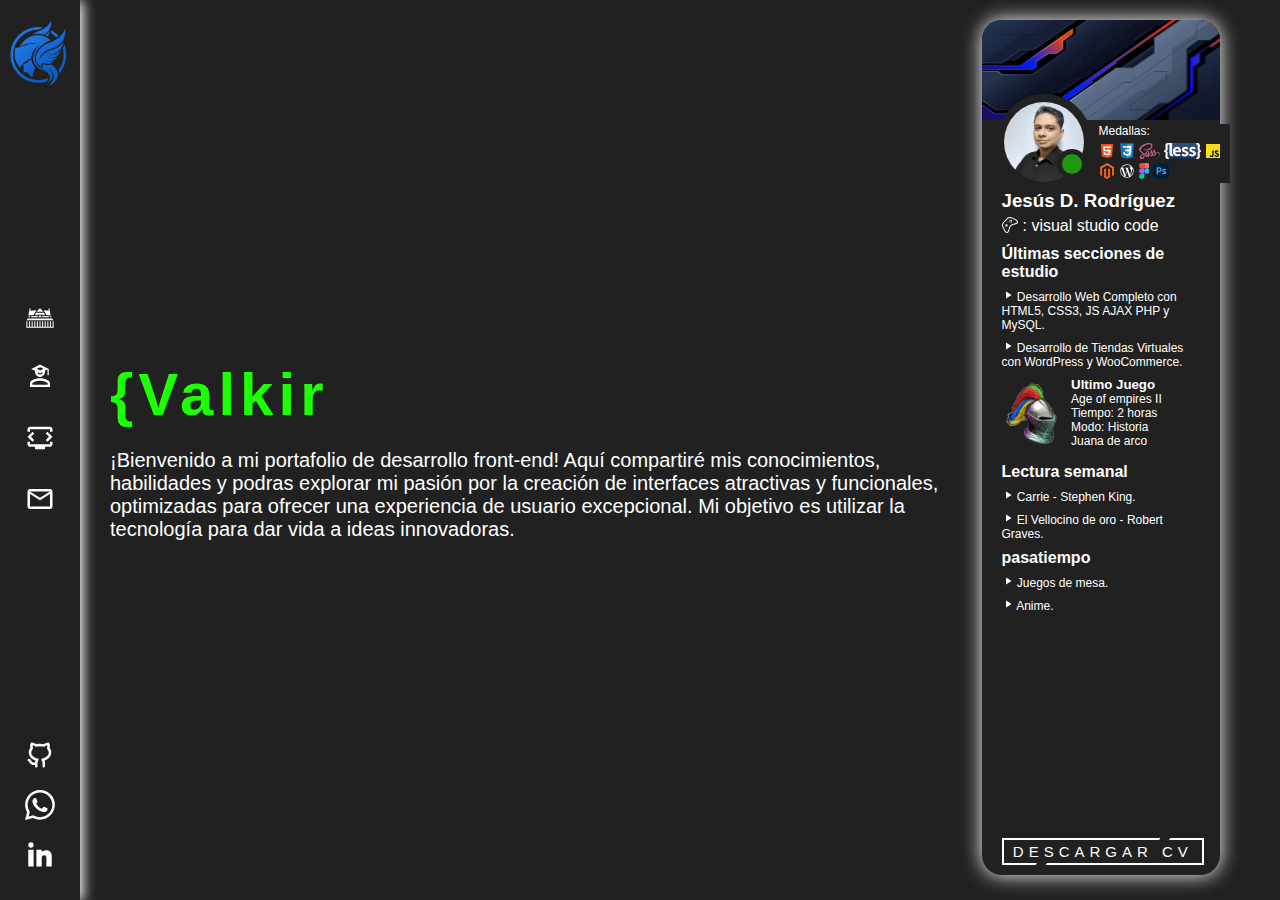
<file: index.html>
<!DOCTYPE html>
<html lang="en">
<head>
    <meta charset="UTF-8">
    <meta name="viewport" content="width=device-width, initial-scale=1.0">
    <link rel="stylesheet" href="./css/index.css">
    <link rel="preconnect" href="https://fonts.googleapis.com">
    <link rel="preconnect" href="https://fonts.gstatic.com" crossorigin>
    <link href="https://fonts.googleapis.com./css2?family=Bebas+Neue&display=swap" rel="stylesheet">
    <link href="https://fonts.googleapis.com./css2?family=Bebas+Neue&family=Poppins:ital,wght@0,100;0,200;0,300;0,400;0,500;0,600;0,700;0,800;0,900;1,100;1,200;1,300;1,400;1,500;1,600;1,700;1,800;1,900&display=swap" rel="stylesheet">
    <link href="https://fonts.googleapis.com./css2?family=Bebas+Neue&family=Noto+Sans:ital,wght@0,100..900;1,100..900&family=Poppins:ital,wght@0,100;0,200;0,300;0,400;0,500;0,600;0,700;0,800;0,900;1,100;1,200;1,300;1,400;1,500;1,600;1,700;1,800;1,900&display=swap" rel="stylesheet">
    <script src="./Js/header-footer.js"></script>
    <title>Home</title>
</head>
<body class="page-container">
    <div id="loading">
        <div class="spinner"></div>
    </div>    
    <div id="header-placeholder"></div>
    <!--<div id="header_mobile-placeholder"></div>-->
    <div class="hero">
        <div class="title">
            <h1 id="typing-heading1"></h1>
            <h1 id="typing-heading2"></h1>
        </div>
        <div class="text">
            <p>¡Bienvenido a mi portafolio de desarrollo front-end! Aquí compartiré mis conocimientos, habilidades y podras explorar mi pasión por la creación de interfaces atractivas y funcionales, optimizadas para ofrecer una experiencia de usuario excepcional. Mi objetivo es utilizar la tecnología para dar vida a ideas innovadoras. </p>
        </div>
        <a  href="/pdf/jesus-curriculum-frontend-cf.pdf" class="pdf" download="jesus-curriculum-frontend-cf">
            Descargar CV
        </a>
    </div>
    <div class="discord">
        <div class="section-one">
            <img src="./Img/fondo-discord.jpg" alt="fondo" loading="lazy">
            <div class="me-container">
                <img src="./Img/me.png" alt="" loading="lazy">
                <div class="greenContainer">
                    <div class="greenPoint"></div>
                </div>
            </div>
            <div class="technology">
                <p>Medallas:</p>
                <svg xmlns="http://www.w3.org/2000/svg" width="1em" height="1em" viewBox="0 0 32 32"><path fill="#e44f26" d="M5.902 27.201L3.655 2h24.69l-2.25 25.197L15.985 30z"/><path fill="#f1662a" d="m16 27.858l8.17-2.265l1.922-21.532H16z"/><path fill="#ebebeb" d="M16 13.407h-4.09l-.282-3.165H16V7.151H8.25l.074.83l.759 8.517H16zm0 8.027l-.014.004l-3.442-.929l-.22-2.465H9.221l.433 4.852l6.332 1.758l.014-.004z"/><path fill="#fff" d="M15.989 13.407v3.091h3.806l-.358 4.009l-3.448.93v3.216l6.337-1.757l.046-.522l.726-8.137l.076-.83h-.833zm0-6.256v3.091h7.466l.062-.694l.141-1.567l.074-.83z"/></svg>
                <svg xmlns="http://www.w3.org/2000/svg" width="1em" height="1em" viewBox="0 0 128 128"><path fill="#1572b6" d="M18.814 114.123L8.76 1.352h110.48l-10.064 112.754l-45.243 12.543z"/><path fill="#33a9dc" d="m64.001 117.062l36.559-10.136l8.601-96.354h-45.16z"/><path fill="#fff" d="M64.001 51.429h18.302l1.264-14.163H64.001V23.435h34.682l-.332 3.711l-3.4 38.114h-30.95z"/><path fill="#ebebeb" d="m64.083 87.349l-.061.018l-15.403-4.159l-.985-11.031H33.752l1.937 21.717l28.331 7.863l.063-.018z"/><path fill="#fff" d="m81.127 64.675l-1.666 18.522l-15.426 4.164v14.39l28.354-7.858l.208-2.337l2.406-26.881z"/><path fill="#ebebeb" d="M64.048 23.435v13.831H30.64l-.277-3.108l-.63-7.012l-.331-3.711zm-.047 27.996v13.831H48.792l-.277-3.108l-.631-7.012l-.33-3.711z"/></svg>
                <svg xmlns="http://www.w3.org/2000/svg" width="1.34em" height="1em" viewBox="0 0 256 192"><path fill="#cd6799" d="M220.281 110.514c-8.906.046-16.647 2.191-23.128 5.362c-2.379-4.71-4.757-8.906-5.176-11.984c-.467-3.59-1.026-5.782-.467-10.072c.56-4.29 3.078-10.399 3.031-10.865c-.046-.466-.56-2.658-5.689-2.704c-5.129-.047-9.559.979-10.072 2.331c-.513 1.352-1.492 4.43-2.145 7.6c-.886 4.664-10.258 21.31-15.62 30.03c-1.726-3.403-3.218-6.388-3.545-8.766c-.466-3.59-1.026-5.782-.466-10.072c.56-4.29 3.078-10.398 3.031-10.865c-.047-.466-.56-2.658-5.689-2.704c-5.13-.047-9.56.979-10.072 2.331c-.513 1.353-1.073 4.523-2.145 7.601c-1.073 3.078-13.523 30.87-16.787 38.05a214.726 214.726 0 0 1-4.15 8.627s-.047.14-.187.373a117.773 117.773 0 0 1-1.398 2.658v.046c-.7 1.26-1.446 2.425-1.819 2.425c-.28 0-.793-3.357.093-7.927c1.865-9.652 6.295-24.667 6.249-25.18c0-.28.839-2.891-2.891-4.244c-3.638-1.352-4.943.886-5.27.886c-.326 0-.56.793-.56.793s4.058-16.88-7.74-16.88c-7.367 0-17.533 8.067-22.569 15.341a6269.96 6269.96 0 0 0-17.16 9.373c-2.75 1.539-5.595 3.078-8.253 4.523c-.187-.186-.373-.42-.56-.606c-14.269-15.248-40.661-26.02-39.542-46.49c.42-7.461 2.984-27.046 50.687-50.827c39.262-19.352 70.505-13.99 75.914-2.099c7.74 16.974-16.74 48.496-57.309 53.065c-15.481 1.726-23.595-4.243-25.646-6.481c-2.145-2.332-2.472-2.472-3.265-2.005c-1.305.7-.466 2.798 0 4.01c1.213 3.17 6.202 8.766 14.642 11.518c7.461 2.424 25.6 3.777 47.563-4.71c24.574-9.513 43.786-35.952 38.144-58.101c-5.643-22.476-42.947-29.89-78.246-17.347C61.086 13.99 38.33 25.74 21.963 41.035C2.518 59.22-.56 75.028.699 81.65c4.524 23.501 36.932 38.796 49.895 50.127c-.653.373-1.26.7-1.772.98c-6.482 3.217-31.196 16.133-37.351 29.796c-6.994 15.481 1.12 26.58 6.482 28.071c16.647 4.617 33.76-3.683 42.946-17.393c9.186-13.709 8.067-31.522 3.824-39.682c-.047-.093-.093-.187-.187-.28c1.679-.979 3.404-2.005 5.083-2.984a247.933 247.933 0 0 1 9.373-5.27c-1.586 4.337-2.752 9.513-3.311 16.974c-.7 8.767 2.89 20.144 7.6 24.62c2.099 1.96 4.57 2.006 6.156 2.006c5.502 0 7.974-4.57 10.725-9.979c3.357-6.621 6.388-14.315 6.388-14.315s-3.777 20.797 6.482 20.797c3.73 0 7.507-4.85 9.186-7.321v.046s.093-.14.28-.466c.373-.606.606-.98.606-.98v-.092c1.492-2.612 4.85-8.534 9.839-18.373c6.435-12.683 12.637-28.537 12.637-28.537s.56 3.87 2.471 10.305c1.12 3.777 3.45 7.927 5.316 11.937c-1.492 2.099-2.425 3.264-2.425 3.264l.047.047c-1.213 1.585-2.518 3.31-3.964 4.99c-5.083 6.061-11.144 13.01-11.984 15.014c-.98 2.378-.746 4.104 1.12 5.503c1.352 1.026 3.776 1.165 6.248 1.026c4.57-.327 7.787-1.446 9.372-2.145c2.472-.886 5.363-2.239 8.067-4.244c4.99-3.684 8.02-8.953 7.741-15.9c-.14-3.824-1.399-7.648-2.938-11.239c.467-.652.886-1.305 1.353-1.958c7.88-11.518 13.989-24.155 13.989-24.155s.56 3.87 2.471 10.306c.933 3.264 2.845 6.808 4.523 10.258c-7.414 6.016-11.984 13.01-13.616 17.58c-2.937 8.487-.653 12.31 3.684 13.196c1.958.42 4.756-.513 6.808-1.399c2.611-.839 5.689-2.284 8.627-4.43c4.99-3.683 9.792-8.813 9.512-15.76c-.14-3.171-.979-6.296-2.145-9.327c6.295-2.61 14.409-4.056 24.76-2.844c22.197 2.611 26.58 16.46 25.74 22.29c-.839 5.828-5.502 8.999-7.04 9.978c-1.54.98-2.052 1.306-1.912 2.005c.186 1.026.932.98 2.238.793c1.819-.326 11.658-4.71 12.077-15.435c.7-13.709-12.357-28.677-35.439-28.537M49.055 168.242c-7.368 8.02-17.626 11.051-22.056 8.487c-4.756-2.752-2.891-14.596 6.155-23.082c5.502-5.176 12.59-9.98 17.3-12.917c1.072-.653 2.658-1.585 4.57-2.751c.326-.187.513-.28.513-.28l1.119-.7c3.31 12.124.14 22.803-7.601 31.243m53.625-36.465c-2.565 6.249-7.927 22.243-11.191 21.357c-2.798-.746-4.524-12.87-.56-24.854c2.005-6.016 6.248-13.197 8.72-15.994c4.01-4.477 8.44-5.97 9.512-4.15c1.353 2.378-4.896 19.724-6.481 23.641m44.252 21.17c-1.073.56-2.098.933-2.565.653c-.326-.187.467-.933.467-.933s5.549-5.968 7.74-8.673c1.26-1.585 2.751-3.45 4.337-5.549v.606c0 7.135-6.902 11.938-9.98 13.896m34.133-7.787c-.793-.56-.653-2.425 2.005-8.254c1.026-2.285 3.45-6.108 7.601-9.792c.466 1.492.793 2.938.746 4.29c-.047 9-6.481 12.357-10.352 13.756"/></svg>
                <svg xmlns="http://www.w3.org/2000/svg" width="2.33em" height="1em" viewBox="0 0 256 110"><defs><path id="logosLess0" d="M224.236 88.738c0 11.564-9.688 21.025-21.529 21.025H21.75c-11.841 0-21.529-9.461-21.529-21.025V21.781C.221 10.218 9.909.756 21.75.756h180.957c11.841 0 21.529 9.462 21.529 21.025z"/><path id="logosLess1" d="M-15.94.496H240V110H-15.94"/><linearGradient id="logosLess2" x1="50%" x2="50%" y1="0%" y2="100%"><stop offset="0%" stop-color="#2e4f82"/><stop offset="100%" stop-color="#182e4d"/></linearGradient></defs><g fill="none" fill-rule="evenodd" transform="translate(16)"><use fill="url(#logosLess2)" href="#logosLess0"/><mask id="logosLess3" fill="#fff"><use href="#logosLess1"/></mask><use href="#logosLess1"/><path fill="#faf9f8" d="M229.071 40.43c0-8.197 1.261-13.031 1.261-21.858c0-13.662-5.045-18.076-16.184-18.076h-8.197v9.668h2.522c5.675 0 6.936 1.892 6.936 8.828c0 6.515-.631 13.031-.631 20.598c0 9.668 3.153 13.451 9.458 14.922v.631c-6.305 1.471-9.458 5.255-9.458 14.923c0 7.566.631 13.662.631 20.598c0 7.146-1.471 9.037-6.936 9.037v.21h-2.522V110h8.197c11.139 0 16.184-4.414 16.184-18.075c0-9.038-1.261-13.662-1.261-21.859c0-4.414 2.732-9.038 10.929-9.458v-10.93c-8.197-.21-10.929-4.834-10.929-9.248m-93.11 12.821c-6.516-2.522-12.401-3.993-12.401-8.197c0-3.152 2.522-5.044 7.146-5.044c4.624 0 8.828 1.892 13.452 5.255l8.407-11.14c-5.255-3.993-12.401-8.197-22.069-8.197c-14.292 0-23.961 8.197-23.961 19.757c0 10.299 9.038 15.553 16.605 18.496c6.515 2.522 12.821 4.624 12.821 8.827c0 3.153-2.523 5.255-8.197 5.255c-5.255 0-10.509-2.102-16.184-6.516l-8.197 12.191c6.305 5.254 15.973 8.827 23.96 8.827c16.815 0 25.852-8.827 25.852-20.387s-9.037-16.394-17.234-19.127m50.863 0c-6.305-2.522-12.19-3.993-12.19-8.197c0-3.152 2.522-5.044 7.146-5.044c4.624 0 8.828 1.892 13.452 5.255l8.407-11.14c-5.255-3.993-12.401-8.197-22.069-8.197c-14.293 0-23.961 8.197-23.961 19.757c0 10.299 9.038 15.553 16.604 18.496c6.516 2.522 12.821 4.624 12.821 8.827c0 3.153-2.522 5.255-8.197 5.255c-5.254 0-10.509-2.102-16.183-6.516l-8.408 12.191c6.306 5.254 15.974 8.827 23.961 8.827c16.814 0 25.852-8.827 25.852-20.387s-9.038-16.394-17.235-19.127M61.977 52.2c1.261-8.407 6.305-12.4 12.19-12.4c7.567 0 10.51 5.254 10.51 12.4zm38.673 3.784c.21-17.025-9.038-30.266-26.693-30.266c-15.343 0-30.055 12.821-29.635 32.998c0 20.808 13.662 32.998 31.737 32.998c7.567 0 15.974-2.732 22.489-7.146l-6.305-11.139c-4.624 2.732-9.038 3.993-13.662 3.993c-8.407 0-14.923-3.993-16.604-13.662h38.043c.21-1.471.63-4.413.63-7.776" mask="url(#logosLess3)"/><path fill="#faf9f8" d="M43.271 77.002c-1.471 0-3.363-1.261-3.363-5.255V.496H10.062C-1.287.496-6.332 4.91-6.332 18.572c0 9.037 1.261 14.082 1.261 21.858c0 4.414-2.732 9.038-10.929 9.458v10.93c8.197.21 10.929 4.834 10.929 9.248c0 7.777-1.261 12.4-1.261 21.438c0 13.662 5.045 18.076 16.184 18.076h8.197v-9.669h-2.522c-5.254 0-6.936-2.101-6.936-9.037c0-6.936.631-12.821.631-20.598c0-9.668-3.153-13.452-9.459-14.923v-.63c6.306-1.472 9.459-5.255 9.459-14.923c0-7.567-.631-13.662-.631-20.598c0-6.936 1.471-8.827 6.936-8.827h5.675v60.321c0 12.821 4.414 21.229 17.235 21.229c3.993 0 7.146-.631 9.458-1.472l-2.102-13.661c-1.261.21-1.891.21-2.522.21" mask="url(#logosLess3)"/></g></svg>
                <svg xmlns="http://www.w3.org/2000/svg" width="1em" height="1em" viewBox="0 0 32 32"><path fill="#f5de19" d="M2 2h28v28H2z"/><path d="M20.809 23.875a2.866 2.866 0 0 0 2.6 1.6c1.09 0 1.787-.545 1.787-1.3c0-.9-.716-1.222-1.916-1.747l-.658-.282c-1.9-.809-3.16-1.822-3.16-3.964c0-1.973 1.5-3.476 3.853-3.476a3.889 3.889 0 0 1 3.742 2.107L25 18.128A1.789 1.789 0 0 0 23.311 17a1.145 1.145 0 0 0-1.259 1.128c0 .789.489 1.109 1.618 1.6l.658.282c2.236.959 3.5 1.936 3.5 4.133c0 2.369-1.861 3.667-4.36 3.667a5.055 5.055 0 0 1-4.795-2.691Zm-9.295.228c.413.733.789 1.353 1.693 1.353c.864 0 1.41-.338 1.41-1.653v-8.947h2.631v8.982c0 2.724-1.6 3.964-3.929 3.964a4.085 4.085 0 0 1-3.947-2.4Z"/></svg>
                <svg xmlns="http://www.w3.org/2000/svg" width="1em" height="1em" viewBox="0 0 128 128"><path fill="#f26322" d="M119.82 31.97v64.01l-15.85 9.12V41.17l-39.62-22.9l-39.64 22.9l.1 63.96l-15.82-9.15V32.02L64.45 0zM72.3 105.1l-7.9 4.6l-7.95-4.55V41.17l-15.82 9.15l.03 63.96L64.38 128l23.77-13.72V50.29L72.3 41.14z"/></svg>
                <svg xmlns="http://www.w3.org/2000/svg" width="1em" height="1em" viewBox="0 0 24 24"><path fill="white" d="M12 2C6.49 2 2 6.49 2 12s4.49 10 10 10s10-4.49 10-10S17.51 2 12 2M3.01 12c0-1.3.28-2.54.78-3.66l4.29 11.75c-3-1.46-5.07-4.53-5.07-8.09M12 20.99c-.88 0-1.73-.13-2.54-.37l2.7-7.84l2.76 7.57c.02.04.04.09.06.12c-.93.34-1.93.52-2.98.52m1.24-13.21c.54-.03 1.03-.09 1.03-.09c.48-.06.43-.77-.06-.74c0 0-1.46.11-2.4.11c-.88 0-2.37-.11-2.37-.11c-.48-.02-.54.72-.05.75c0 0 .46.06.94.09l1.4 3.84l-1.97 5.9l-3.27-9.75c.54-.02 1.03-.08 1.03-.08c.48-.06.43-.77-.06-.74c0 0-1.46.11-2.4.11c-.17 0-.37 0-.58-.01C6.1 4.62 8.86 3.01 12 3.01c2.34 0 4.47.89 6.07 2.36c-.04 0-.08-.01-.12-.01c-.88 0-1.51.77-1.51 1.6c0 .74.43 1.37.88 2.11c.34.6.74 1.37.74 2.48c0 .77-.3 1.66-.68 2.91l-.9 3zm6.65-.09a8.988 8.988 0 0 1-3.37 12.08l2.75-7.94c.51-1.28.68-2.31.68-3.22c0-.33-.02-.64-.06-.92"/></svg>                
                <svg xmlns="http://www.w3.org/2000/svg" width="0.67em" height="1em" viewBox="0 0 256 384"><path fill="#0acf83" d="M64 384c35.328 0 64-28.672 64-64v-64H64c-35.328 0-64 28.672-64 64s28.672 64 64 64"/><path fill="#a259ff" d="M0 192c0-35.328 28.672-64 64-64h64v128H64c-35.328 0-64-28.672-64-64"/><path fill="#f24e1e" d="M0 64C0 28.672 28.672 0 64 0h64v128H64C28.672 128 0 99.328 0 64"/><path fill="#ff7262" d="M128 0h64c35.328 0 64 28.672 64 64s-28.672 64-64 64h-64z"/><path fill="#1abcfe" d="M256 192c0 35.328-28.672 64-64 64s-64-28.672-64-64s28.672-64 64-64s64 28.672 64 64"/></svg>
                <svg xmlns="http://www.w3.org/2000/svg" width="1em" height="1em" viewBox="0 0 128 128"><path fill="#001e36" d="M22.667 1.6h82.666C117.867 1.6 128 11.733 128 24.267v79.466c0 12.534-10.133 22.667-22.667 22.667H22.667C10.133 126.4 0 116.267 0 103.733V24.267C0 11.733 10.133 1.6 22.667 1.6"/><path fill="#31a8ff" d="M45.867 33.333c-1.6 0-3.2 0-4.853.054c-1.654.053-3.201.053-4.641.107c-1.44.053-2.773.053-4.053.106c-1.227.053-2.08.053-2.987.053c-.373 0-.533.213-.533.587v54.88c0 .48.213.694.64.694h10.347c.373-.054.64-.374.586-.747v-17.12c1.013 0 1.76 0 2.294.053c.533.053 1.386.053 2.666.053c4.374 0 8.374-.48 12-1.813c3.467-1.28 6.454-3.52 8.587-6.507q3.2-4.48 3.2-11.36c0-2.4-.426-4.693-1.226-6.933A17 17 0 0 0 64 39.36a19.05 19.05 0 0 0-7.147-4.374c-2.987-1.12-6.613-1.653-10.986-1.653m1.19 10.505c1.9.036 3.75.368 5.476 1.068c1.547.587 2.827 1.654 3.734 3.04a8.8 8.8 0 0 1 1.227 4.748c0 2.346-.534 4.16-1.654 5.493c-1.174 1.333-2.667 2.347-4.373 2.827c-1.974.64-4.054.959-6.134.959h-2.827c-.64 0-1.332-.053-2.079-.106v-17.92c.373-.054 1.12-.107 2.187-.053c1.013-.054 2.239-.054 3.626-.054q.41-.01.817-.002m44.73 2.723c-3.787 0-6.934.586-9.44 1.866c-2.293 1.067-4.267 2.773-5.6 4.906c-1.173 1.974-1.814 4.16-1.814 6.454a11.45 11.45 0 0 0 1.227 5.44a13.8 13.8 0 0 0 4.054 4.533a32.6 32.6 0 0 0 7.573 3.84c2.613 1.013 4.373 1.813 5.227 2.506c.853.694 1.28 1.387 1.28 2.134c0 .96-.587 1.867-1.44 2.24c-.96.48-2.4.747-4.427.747c-2.133 0-4.267-.267-6.294-.8a22.8 22.8 0 0 1-6.613-2.613c-.16-.107-.32-.16-.48-.053c-.16.106-.213.319-.213.479v9.28c-.053.427.213.8.587 1.013a21.5 21.5 0 0 0 5.44 1.707c2.4.48 4.799.693 7.252.693c3.84 0 7.041-.586 9.654-1.706c2.4-.96 4.48-2.613 5.973-4.747a12.4 12.4 0 0 0 2.08-7.093a11.5 11.5 0 0 0-1.226-5.493c-1.014-1.814-2.454-3.307-4.214-4.427a38.6 38.6 0 0 0-8.213-3.894a49 49 0 0 1-3.787-1.76c-.693-.373-1.333-.853-1.813-1.44c-.32-.427-.533-.906-.533-1.386s.16-1.013.426-1.44c.374-.533.96-.907 1.653-1.067c1.014-.266 2.134-.427 3.2-.374c2.027 0 4 .267 5.974.694c1.814.373 3.52.96 5.12 1.814c.213.106.48.106.96 0a.66.66 0 0 0 .267-.534v-8.693c0-.214-.054-.427-.107-.64c-.107-.213-.32-.427-.533-.48A18.8 18.8 0 0 0 98.4 47.04a46 46 0 0 0-6.613-.48z"/></svg>           
            </div>
        </div>
        <div class="section-two">
            <h3>Jesús D. Rodríguez</h3>
            <div class="state">
                <svg xmlns="http://www.w3.org/2000/svg" width="1em" height="1em" viewBox="0 0 1024 1024"><path fill="white" d="M743.216 75.552c-25.6-12.016-49.806-23.328-71.838-34.384C614.914 12.88 563.714-.864 514.914-.864c-98.288 0-166.304 56.704-208.96 99.36L99.106 305.568c-110.688 110.8-128.368 223.6-57.265 365.808c11.025 22.08 22.369 46.336 34.369 72.033c64.704 138.384 131.584 281.487 241.056 281.487c3.072 0 6.112-.096 9.216-.336c112.976-8.848 145.023-154.288 173.312-282.592c4.496-20.32 8.751-39.809 13.12-57.28c7.6-30.209 22.56-48.976 63.551-90.064l5.632-5.664l3.472-3.472l9.12-9.088c41.088-41.088 59.856-56.032 90.096-63.664c17.311-4.351 36.752-8.64 57.024-13.088c128.224-28.303 273.6-60.368 282.4-173.52c8.879-114.833-138.465-183.84-280.993-250.576m215.25 244.783c-6.224 79.776-184.813 103.324-291.102 129.98c-47.008 11.872-75.616 36.752-118.784 79.936c-3.008 3.007-6.032 6.015-9.088 9.07c-3.024 3.025-6.032 6.097-9.057 9.09c-43.168 43.215-68 71.807-79.824 118.88c-26.672 106.384-50.191 285.168-129.87 291.44a55.54 55.54 0 0 1-4.322.144c-84.544 0-155.68-192.24-218.447-317.664c-63.744-127.504-36.433-210.224 45.36-292.096c15.696-15.727 35.215-35.247 59.135-59.182c24.432-24.464 53.487-53.552 87.919-88c23.904-23.936 43.408-43.424 59.12-59.184c50.8-50.848 101.936-80.64 163.92-80.64c37.808 0 79.632 11.056 127.872 35.248c127.456 63.905 323.888 136.48 317.168 222.978m-479.678 30.94h64v-64h-64zm0-96h64v-64h-64zm96 0h64v-64h-64zm0 96h64v-64h-64zM329.893 543.436l24.336-24.336c12-12 12-31.472 0-43.456c-12-12-31.44-12-43.44 0l-24.352 24.352l-24.352-24.352c-12-12-31.44-12-43.44 0s-12 31.456 0 43.456l24.351 24.352l-24.351 24.351c-12 11.985-12 31.44 0 43.44s31.456 12 43.44 0l24.352-24.335l25.056 25.055c12 12 31.44 12 43.44 0s12-31.471 0-43.471z"/></svg>
                <p>: visual studio code</p>
            </div>
            <div class="aboutMe">
                <h4>Últimas secciones de estudio</h4>
                <p><svg xmlns="http://www.w3.org/2000/svg" width="1em" height="1em" viewBox="0 0 24 24"><path fill="white" d="M8 19V5l11 7z"/></svg>
                    Desarrollo Web Completo con HTML5, CSS3, JS AJAX PHP y MySQL.
                </p>
                <p><svg xmlns="http://www.w3.org/2000/svg" width="1em" height="1em" viewBox="0 0 24 24"><path fill="white" d="M8 19V5l11 7z"/></svg>
                    Desarrollo de Tiendas Virtuales con WordPress y WooCommerce.
                </p>
                <div class="game">
                    <div class="img">
                        <img src="./Img/AOE.png" alt="game" loading="lazy">
                    </div>
                    <div class="text">
                        <h5>Ultimo Juego</h5>
                        <p>Age of empires II</p>
                        <p>Tiempo: 2 horas</p>
                        <p>Modo: Historia</p>
                        <p>Juana de arco</p>
                    </div>
                </div>
                <h4>Lectura semanal</h4>
                <p><svg xmlns="http://www.w3.org/2000/svg" width="1em" height="1em" viewBox="0 0 24 24"><path fill="white" d="M8 19V5l11 7z"/></svg>
                    Carrie - Stephen King.
                </p>
                <p><svg xmlns="http://www.w3.org/2000/svg" width="1em" height="1em" viewBox="0 0 24 24"><path fill="white" d="M8 19V5l11 7z"/></svg>
                    El Vellocino de oro - Robert Graves.
                </p>
                <h4>pasatiempo</h4>
                <p><svg xmlns="http://www.w3.org/2000/svg" width="1em" height="1em" viewBox="0 0 24 24"><path fill="white" d="M8 19V5l11 7z"/></svg>
                    Juegos de mesa.
                </p>
                <p><svg xmlns="http://www.w3.org/2000/svg" width="1em" height="1em" viewBox="0 0 24 24"><path fill="white" d="M8 19V5l11 7z"/></svg>
                    Anime.
                </p>
                <a  href="/pdf/jesus-curriculum-frontend-cf.pdf" class="pdf" download="jesus-curriculum-frontend-cf">
                   <span> Descargar CV</span>
                   <i></i>
                </a>
            </div>
        </div>
    </div>
    <script src="./Js/Open_close_menu.js"></script>
</body>
</html>
</file>
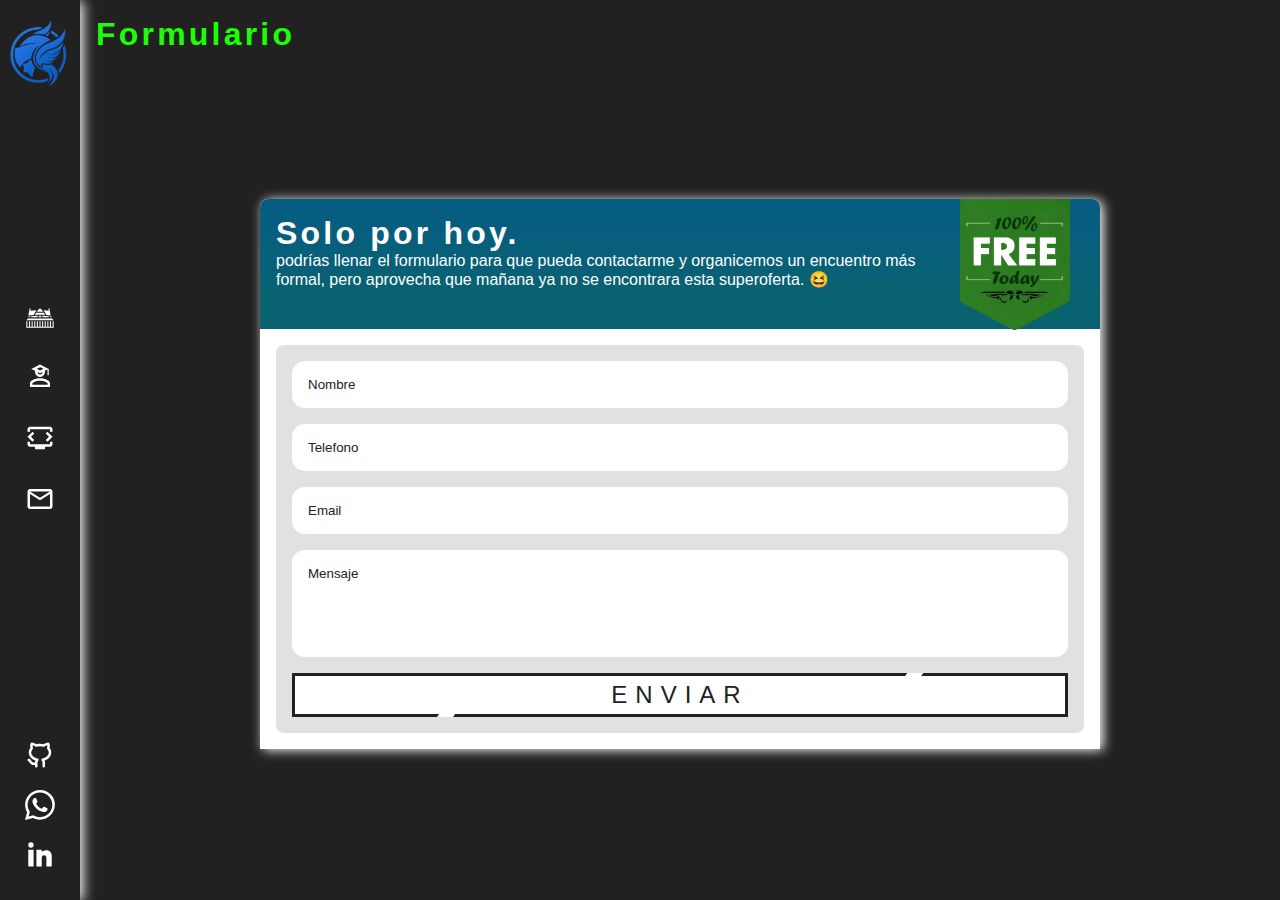
<file: form.html>
<!DOCTYPE html>
<html lang="en">
<head>
    <meta charset="UTF-8">
    <meta name="viewport" content="width=device-width, initial-scale=1.0">
    <script src="./Js/header-footer.js"></script>
    <link rel="stylesheet" href="css/form.css">
    <title>Form</title>
</head>
<body class="page-container">
    <div id="header-placeholder"></div>
    <h1>Formulario</h1>
    <div class="formContainer">
        <form action="https://formsubmit.co/jesusrvarela06@gmail.com" method="POST" autocomplete="off">
            <div class="container">
                <img class="free" src="./Img/free.png" alt="free" loading="lazy">
                <div class="title">
                    <h1>Solo por hoy.</h1>
                    <p>podrías llenar el formulario para que pueda contactarme y organicemos un encuentro más formal, pero aprovecha que mañana ya no se encontrara esta superoferta. 
                    &#128518</p>
                </div>
                <div class="inputGroup">
                    <input type="text" name="name" placeholder="Nombre">
                    <input type="tel" name="phone" placeholder="Telefono">
                    <input type="email" name="email" placeholder="Email">
                    <textarea name="message" cols="30" rows="5" placeholder="Mensaje"></textarea>
                    <button class="btn" type="submit">
                        <span>enviar</span>
                        <i></i>
                    </button>
                </div>
            </div>
        </form>
    </div>
    
</body>
</html>
</file>
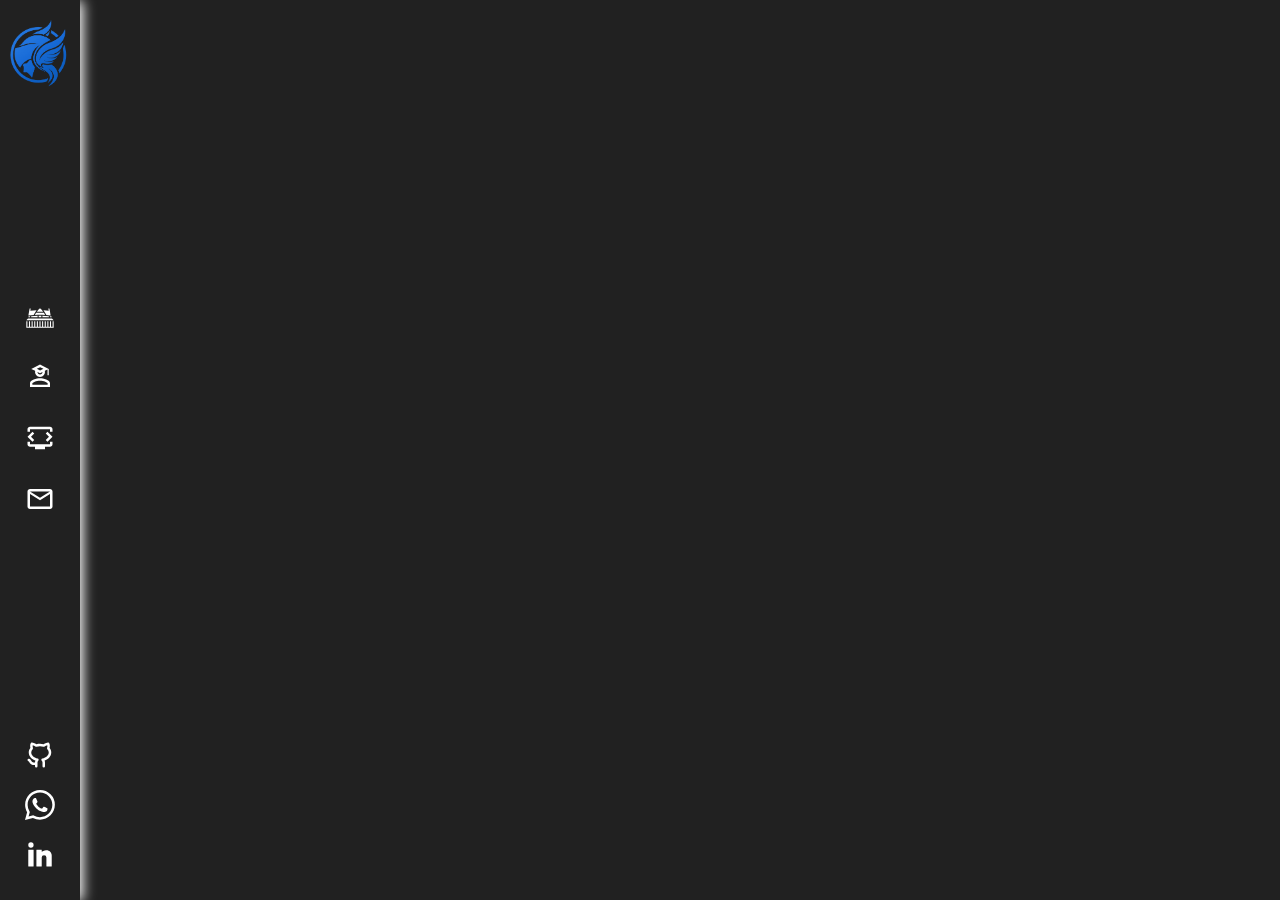
<file: header.html>
<!DOCTYPE html>
<html lang="en">
<head>
    <meta charset="UTF-8">
    <meta name="viewport" content="width=device-width, initial-scale=1.0">
    <link rel="stylesheet" href="./css/header.css">
    <link rel="preconnect" href="https://fonts.googleapis.com">
    <link rel="preconnect" href="https://fonts.gstatic.com" crossorigin>
    <link href="https://fonts.googleapis.com./css2?family=Josefin+Sans:ital,wght@0,100..700;1,100..700&display=swap" rel="stylesheet">
    <title>Header</title>
</head>
<body>  
    <header>
        <div class="content">
            <a href="index.html">
                <div class="contentImgLogo">
                    <img class="logoBlue" src="./Img/Logo_azul.png" alt="logo" loading="lazy">
                </div>
            </a>
            <nav>
                <ul>
                    <li>
                        <a href="index.html" id="index">
                            <div class="option inicio index" data-tooltip="inicio">
                                <svg xmlns="http://www.w3.org/2000/svg" class="icon" width="1em" height="1em" viewBox="0 0 512 512"><path fill="white" d="M256 123.1c-20.516 15.092-38.26 36.844-53.766 59.9h107.532c-15.505-23.056-33.25-44.808-53.766-59.9m-176.877 3.42l-7.162 41.718c-.143.016-13.15 77.655-13.15 77.655c30.433-3.215 60.18-5.702 89.395-7.475c13.228-23.585 28.986-53.104 48.95-80.135c-33.286 1.448-68.19 4.104-106.41 7.987l6.132-36.79l-17.754-2.96zm337.58.427l-17.756 2.96l6.006 36.032c-31.242-3.483-60.796-5.96-89.932-7.415c20.034 27.173 35.822 56.82 49.074 80.422a1554.483 1554.483 0 0 1 73.076 6.817L423.9 168.14c-.227-.027-7.197-41.193-7.197-41.193M190.69 201c-7.623 12.392-14.61 24.686-21.127 36.24c59.372-2.912 116.642-2.788 173.076.36c-6.576-11.657-13.63-24.08-21.33-36.6zm64.01 51.998c-7.23.006-14.462.06-21.7.158V279h46v-25.81a1634.18 1634.18 0 0 0-24.3-.192m-39.7.504c-36.22.876-72.693 2.9-110 6.05V279h110zm82 .082V279h110v-18.523a1538.762 1538.762 0 0 0-110-6.893m-210 7.568c-9.934.927-19.925 1.922-30 3.004V279h30zm338 1.205V279h30v-13.055l-8.117-1.015A1555.665 1555.665 0 0 0 425 262.357M51.727 297l-30 30h468.546l-30.002-30H51.728zM23 345l-.5 94l-.5 18h468l-.5-18l-.5-94h-18v94h-26.8v-94h-18v94h-26.8v-94h-18v94h-26.8v-94h-18v94h-26.8v-94h-18v94H265v-94h-18v94h-26.8v-94h-18v94h-26.8v-94h-18v94h-26.8v-94h-18v94H85.8v-94h-18v94H41v-94z"/></svg>
                            </div>
                        </a>
                    </li>
                    <li>
                        <a href="studies.html" id="studies">
                            <div class="option estudios studies" data-tooltip="Estudios">
                                <svg xmlns="http://www.w3.org/2000/svg" class="icon" width="1em" height="1em" viewBox="0 0 24 24"><path fill="white" d="M18 10.5V6l-2.11 1.06A4 4 0 0 1 12 12a4 4 0 0 1-3.89-4.94L5 5.5L12 2l7 3.5v5zM12 9l-2-1c0 1.1.9 2 2 2s2-.9 2-2zm2.75-3.58L12.16 4.1L9.47 5.47l2.6 1.32zM12 13c2.67 0 8 1.33 8 4v3H4v-3c0-2.67 5.33-4 8-4m0 1.9c-3 0-6.1 1.46-6.1 2.1v1.1h12.2V17c0-.64-3.13-2.1-6.1-2.1"/></svg>
                            </div>
                        </a>
                    </li>
                    <li>
                        <a href="jobs.html" id="jobs">
                            <div class="option Proyectos jobs" data-tooltip="Proyectos">
                                <svg xmlns="http://www.w3.org/2000/svg" class="icon" width="1em" height="1em" viewBox="0 0 24 24"><path fill="white" d="M2 7V5q0-.825.588-1.412T4 3h16q.825 0 1.413.588T22 5v2h-2V5H4v2zm6 14v-2H4q-.825 0-1.412-.587T2 17v-2h2v2h16v-2h2v2q0 .825-.587 1.413T20 19h-4v2zM4.8 11l2.6-2.6L6 7l-4 4l4 4l1.4-1.4zm14.4 0l-2.6 2.6L18 15l4-4l-4-4l-1.4 1.4z"/></svg>
                            </div>
                        </a>
                    </li>
                    <li>
                        <a href="form.html" id="form">
                            <div class="option formulario form" data-tooltip="formulario">
                                <svg xmlns="http://www.w3.org/2000/svg" class="icon" width="1em" height="1em" viewBox="0 0 24 24"><path fill="white" d="M22 6c0-1.1-.9-2-2-2H4c-1.1 0-2 .9-2 2v12c0 1.1.9 2 2 2h16c1.1 0 2-.9 2-2zm-2 0l-8 4.99L4 6zm0 12H4V8l8 5l8-5z"/></svg>
                            </div>
                        </a>
                    </li>
                    <!-- <li>
                        <a href="#" id="lenguajes">
                            <div class="option idioma lenguajes" data-tooltip="Idioma">
                                <svg xmlns="http://www.w3.org/2000/svg" class="icon" width="1em" height="1em" viewBox="0 0 24 24"><path fill="white" d="m12.87 15.07l-2.54-2.51l.03-.03A17.5 17.5 0 0 0 14.07 6H17V4h-7V2H8v2H1v2h11.17C11.5 7.92 10.44 9.75 9 11.35C8.07 10.32 7.3 9.19 6.69 8h-2c.73 1.63 1.73 3.17 2.98 4.56l-5.09 5.02L4 19l5-5l3.11 3.11zM18.5 10h-2L12 22h2l1.12-3h4.75L21 22h2zm-2.62 7l1.62-4.33L19.12 17z"/></svg>
                            </div>
                        </a>
                    </li> -->
                </ul>
            </nav>
            <div class="blockOne">
                <div class="socialMedia">
                    <a href="https://github.com/jesusdrv" target="_blank">
                        <div class="github">
                            <svg xmlns="http://www.w3.org/2000/svg" class="icon" width="1em" height="1em" viewBox="0 0 24 24"><g fill="none"><path d="M24 0v24H0V0zM12.593 23.258l-.011.002l-.071.035l-.02.004l-.014-.004l-.071-.035c-.01-.004-.019-.001-.024.005l-.004.01l-.017.428l.005.02l.01.013l.104.074l.015.004l.012-.004l.104-.074l.012-.016l.004-.017l-.017-.427c-.002-.01-.009-.017-.017-.018m.265-.113l-.013.002l-.185.093l-.01.01l-.003.011l.018.43l.005.012l.008.007l.201.093c.012.004.023 0 .029-.008l.004-.014l-.034-.614c-.003-.012-.01-.02-.02-.022m-.715.002a.023.023 0 0 0-.027.006l-.006.014l-.034.614c0 .012.007.02.017.024l.015-.002l.201-.093l.01-.008l.004-.011l.017-.43l-.003-.012l-.01-.01z"/><path fill="white" d="M6.315 6.176c-.25-.638-.24-1.367-.129-2.034a6.77 6.77 0 0 1 2.12 1.07c.28.214.647.283.989.18A9.343 9.343 0 0 1 12 5c.961 0 1.874.14 2.703.391c.342.104.709.034.988-.18a6.77 6.77 0 0 1 2.119-1.07c.111.667.12 1.396-.128 2.033c-.15.384-.075.826.208 1.14C18.614 8.117 19 9.04 19 10c0 2.114-1.97 4.187-5.134 4.818c-.792.158-1.101 1.155-.495 1.726c.389.366.629.882.629 1.456v3a1 1 0 0 0 2 0v-3c0-.57-.12-1.112-.334-1.603C18.683 15.35 21 12.993 21 10c0-1.347-.484-2.585-1.287-3.622c.21-.82.191-1.646.111-2.28c-.071-.568-.17-1.312-.57-1.756c-.595-.659-1.58-.271-2.28-.032a9.081 9.081 0 0 0-2.125 1.045A11.432 11.432 0 0 0 12 3c-.994 0-1.953.125-2.851.356a9.08 9.08 0 0 0-2.125-1.045c-.7-.24-1.686-.628-2.281.031c-.408.452-.493 1.137-.566 1.719l-.005.038c-.08.635-.098 1.462.112 2.283C3.484 7.418 3 8.654 3 10c0 2.992 2.317 5.35 5.334 6.397A3.986 3.986 0 0 0 8 17.98l-.168.034c-.717.099-1.176.01-1.488-.122c-.76-.322-1.152-1.133-1.63-1.753c-.298-.385-.732-.866-1.398-1.088a1 1 0 0 0-.632 1.898c.558.186.944 1.142 1.298 1.566c.373.448.869.916 1.58 1.218c.682.29 1.483.393 2.438.276V21a1 1 0 0 0 2 0v-3c0-.574.24-1.09.629-1.456c.607-.572.297-1.568-.495-1.726C6.969 14.187 5 12.114 5 10c0-.958.385-1.881 1.108-2.684c.283-.314.357-.756.207-1.14"/></g></svg>
                        </div>
                    </a>
                    <a href="https://wa.me/573205893786" target="_blank">
                        <div class="whatsapp whatsapp-button"  >
                            <svg xmlns="http://www.w3.org/2000/svg" class="icon" width="1em" height="1em" viewBox="0 0 16 16"><path fill="white" d="M13.601 2.326A7.85 7.85 0 0 0 7.994 0C3.627 0 .068 3.558.064 7.926c0 1.399.366 2.76 1.057 3.965L0 16l4.204-1.102a7.9 7.9 0 0 0 3.79.965h.004c4.368 0 7.926-3.558 7.93-7.93A7.9 7.9 0 0 0 13.6 2.326zM7.994 14.521a6.6 6.6 0 0 1-3.356-.92l-.24-.144l-2.494.654l.666-2.433l-.156-.251a6.56 6.56 0 0 1-1.007-3.505c0-3.626 2.957-6.584 6.591-6.584a6.56 6.56 0 0 1 4.66 1.931a6.56 6.56 0 0 1 1.928 4.66c-.004 3.639-2.961 6.592-6.592 6.592m3.615-4.934c-.197-.099-1.17-.578-1.353-.646c-.182-.065-.315-.099-.445.099c-.133.197-.513.646-.627.775c-.114.133-.232.148-.43.05c-.197-.1-.836-.308-1.592-.985c-.59-.525-.985-1.175-1.103-1.372c-.114-.198-.011-.304.088-.403c.087-.088.197-.232.296-.346c.1-.114.133-.198.198-.33c.065-.134.034-.248-.015-.347c-.05-.099-.445-1.076-.612-1.47c-.16-.389-.323-.335-.445-.34c-.114-.007-.247-.007-.38-.007a.73.73 0 0 0-.529.247c-.182.198-.691.677-.691 1.654s.71 1.916.81 2.049c.098.133 1.394 2.132 3.383 2.992c.47.205.84.326 1.129.418c.475.152.904.129 1.246.08c.38-.058 1.171-.48 1.338-.943c.164-.464.164-.86.114-.943c-.049-.084-.182-.133-.38-.232"/></svg>
                        </div>
                    </a>
                    <a href="https://www.linkedin.com/in/jesus-david-89194620b/" target="_blank">
                        <div class="linkedin">
                            <svg xmlns="http://www.w3.org/2000/svg" class="icon" width="1em" height="1em" viewBox="0 0 24 24"><path fill="white" d="M4.75 1.875a2.125 2.125 0 1 0 0 4.25a2.125 2.125 0 0 0 0-4.25m-2 6A.125.125 0 0 0 2.625 8v13c0 .069.056.125.125.125h4A.125.125 0 0 0 6.875 21V8a.125.125 0 0 0-.125-.125zm6.5 0A.125.125 0 0 0 9.125 8v13c0 .069.056.125.125.125h4a.125.125 0 0 0 .125-.125v-7a1.875 1.875 0 1 1 3.75 0v7c0 .069.056.125.125.125h4a.125.125 0 0 0 .125-.125v-8.62c0-2.427-2.11-4.325-4.525-4.106a7.168 7.168 0 0 0-2.169.548l-1.306.56V8a.125.125 0 0 0-.125-.125z"/></svg>
                        </div>
                    </a>
                </div>
            </div>
        </div>
    </header>
</body>
</html>
</file>
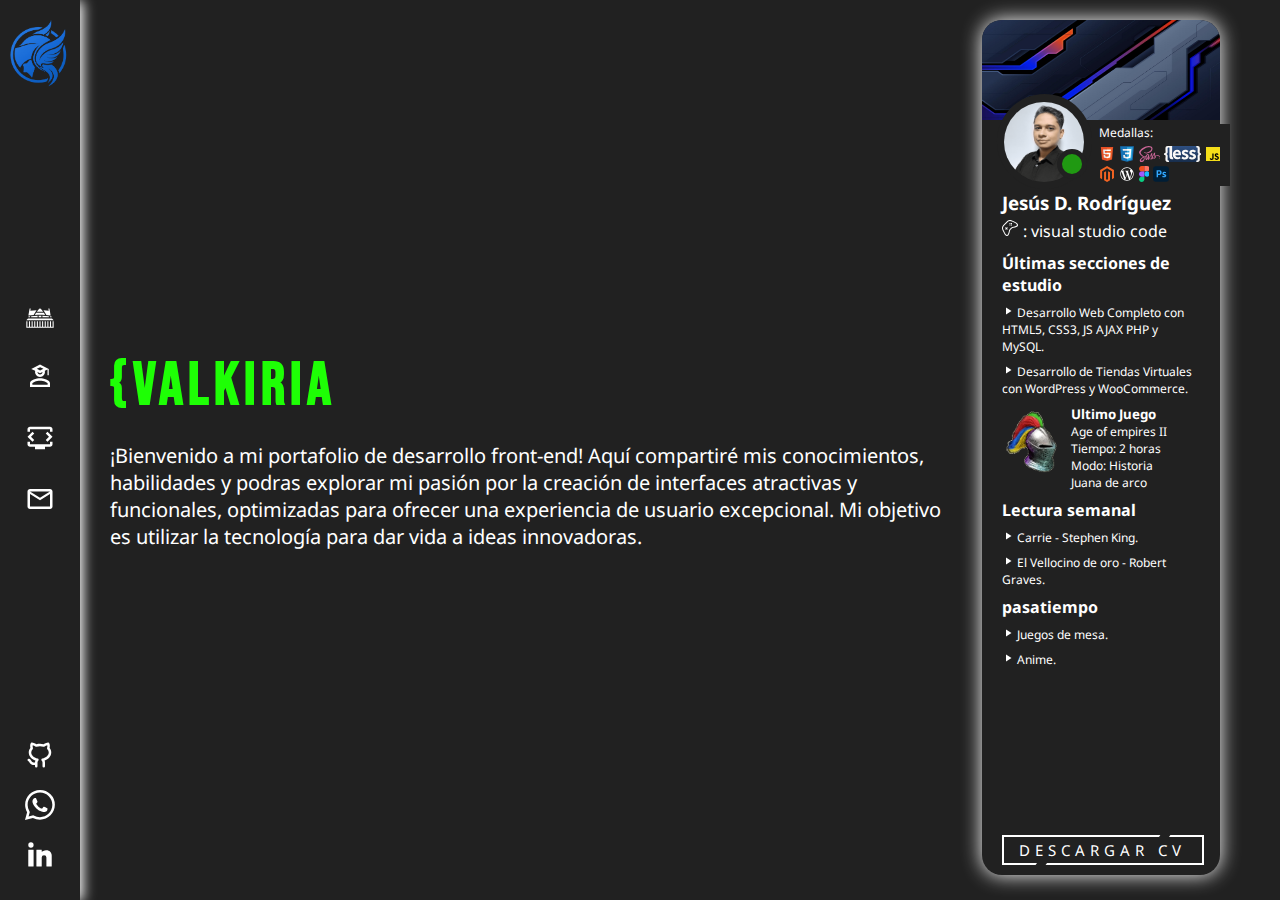
<file: home.html>
<!DOCTYPE html>
<html lang="en">
<head>
    <meta charset="UTF-8">
    <meta name="viewport" content="width=device-width, initial-scale=1.0">
    <link rel="stylesheet" href="/css/home.css">
    <link rel="preconnect" href="https://fonts.googleapis.com">
    <link rel="preconnect" href="https://fonts.gstatic.com" crossorigin>
    <link href="https://fonts.googleapis.com/css2?family=Bebas+Neue&display=swap" rel="stylesheet">
    <link href="https://fonts.googleapis.com/css2?family=Bebas+Neue&family=Poppins:ital,wght@0,100;0,200;0,300;0,400;0,500;0,600;0,700;0,800;0,900;1,100;1,200;1,300;1,400;1,500;1,600;1,700;1,800;1,900&display=swap" rel="stylesheet">
    <link href="https://fonts.googleapis.com/css2?family=Bebas+Neue&family=Noto+Sans:ital,wght@0,100..900;1,100..900&family=Poppins:ital,wght@0,100;0,200;0,300;0,400;0,500;0,600;0,700;0,800;0,900;1,100;1,200;1,300;1,400;1,500;1,600;1,700;1,800;1,900&display=swap" rel="stylesheet">
    <script src="./Js/header-footer.js"></script>
    <title>Home_page</title>
</head>
<body class="page-container">
    <div id="loading">
        <div class="spinner"></div>
    </div>    
    <div id="header-placeholder"></div>
    <!--<div id="header_mobile-placeholder"></div>-->
    <div class="hero">
        <div class="title">
            <h1 id="typing-heading1"></h1>
            <h1 id="typing-heading2"></h1>
        </div>
        <div class="text">
            <p>¡Bienvenido a mi portafolio de desarrollo front-end! Aquí compartiré mis conocimientos, habilidades y podras explorar mi pasión por la creación de interfaces atractivas y funcionales, optimizadas para ofrecer una experiencia de usuario excepcional. Mi objetivo es utilizar la tecnología para dar vida a ideas innovadoras. </p>
        </div>
        <a  href="/pdf/jesus-curriculum-frontend-cf.pdf" class="pdf" download="jesus-curriculum-frontend-cf">
            Descargar CV
        </a>
    </div>
    <div class="discord">
        <div class="section-one">
            <img src="./Img/fondo-discord.jpg" alt="fondo" loading="lazy">
            <div class="me-container">
                <img src="./Img/me.png" alt="" loading="lazy">
                <div class="greenContainer">
                    <div class="greenPoint"></div>
                </div>
            </div>
            <div class="technology">
                <p>Medallas:</p>
                <svg xmlns="http://www.w3.org/2000/svg" width="1em" height="1em" viewBox="0 0 32 32"><path fill="#e44f26" d="M5.902 27.201L3.655 2h24.69l-2.25 25.197L15.985 30z"/><path fill="#f1662a" d="m16 27.858l8.17-2.265l1.922-21.532H16z"/><path fill="#ebebeb" d="M16 13.407h-4.09l-.282-3.165H16V7.151H8.25l.074.83l.759 8.517H16zm0 8.027l-.014.004l-3.442-.929l-.22-2.465H9.221l.433 4.852l6.332 1.758l.014-.004z"/><path fill="#fff" d="M15.989 13.407v3.091h3.806l-.358 4.009l-3.448.93v3.216l6.337-1.757l.046-.522l.726-8.137l.076-.83h-.833zm0-6.256v3.091h7.466l.062-.694l.141-1.567l.074-.83z"/></svg>
                <svg xmlns="http://www.w3.org/2000/svg" width="1em" height="1em" viewBox="0 0 128 128"><path fill="#1572b6" d="M18.814 114.123L8.76 1.352h110.48l-10.064 112.754l-45.243 12.543z"/><path fill="#33a9dc" d="m64.001 117.062l36.559-10.136l8.601-96.354h-45.16z"/><path fill="#fff" d="M64.001 51.429h18.302l1.264-14.163H64.001V23.435h34.682l-.332 3.711l-3.4 38.114h-30.95z"/><path fill="#ebebeb" d="m64.083 87.349l-.061.018l-15.403-4.159l-.985-11.031H33.752l1.937 21.717l28.331 7.863l.063-.018z"/><path fill="#fff" d="m81.127 64.675l-1.666 18.522l-15.426 4.164v14.39l28.354-7.858l.208-2.337l2.406-26.881z"/><path fill="#ebebeb" d="M64.048 23.435v13.831H30.64l-.277-3.108l-.63-7.012l-.331-3.711zm-.047 27.996v13.831H48.792l-.277-3.108l-.631-7.012l-.33-3.711z"/></svg>
                <svg xmlns="http://www.w3.org/2000/svg" width="1.34em" height="1em" viewBox="0 0 256 192"><path fill="#cd6799" d="M220.281 110.514c-8.906.046-16.647 2.191-23.128 5.362c-2.379-4.71-4.757-8.906-5.176-11.984c-.467-3.59-1.026-5.782-.467-10.072c.56-4.29 3.078-10.399 3.031-10.865c-.046-.466-.56-2.658-5.689-2.704c-5.129-.047-9.559.979-10.072 2.331c-.513 1.352-1.492 4.43-2.145 7.6c-.886 4.664-10.258 21.31-15.62 30.03c-1.726-3.403-3.218-6.388-3.545-8.766c-.466-3.59-1.026-5.782-.466-10.072c.56-4.29 3.078-10.398 3.031-10.865c-.047-.466-.56-2.658-5.689-2.704c-5.13-.047-9.56.979-10.072 2.331c-.513 1.353-1.073 4.523-2.145 7.601c-1.073 3.078-13.523 30.87-16.787 38.05a214.726 214.726 0 0 1-4.15 8.627s-.047.14-.187.373a117.773 117.773 0 0 1-1.398 2.658v.046c-.7 1.26-1.446 2.425-1.819 2.425c-.28 0-.793-3.357.093-7.927c1.865-9.652 6.295-24.667 6.249-25.18c0-.28.839-2.891-2.891-4.244c-3.638-1.352-4.943.886-5.27.886c-.326 0-.56.793-.56.793s4.058-16.88-7.74-16.88c-7.367 0-17.533 8.067-22.569 15.341a6269.96 6269.96 0 0 0-17.16 9.373c-2.75 1.539-5.595 3.078-8.253 4.523c-.187-.186-.373-.42-.56-.606c-14.269-15.248-40.661-26.02-39.542-46.49c.42-7.461 2.984-27.046 50.687-50.827c39.262-19.352 70.505-13.99 75.914-2.099c7.74 16.974-16.74 48.496-57.309 53.065c-15.481 1.726-23.595-4.243-25.646-6.481c-2.145-2.332-2.472-2.472-3.265-2.005c-1.305.7-.466 2.798 0 4.01c1.213 3.17 6.202 8.766 14.642 11.518c7.461 2.424 25.6 3.777 47.563-4.71c24.574-9.513 43.786-35.952 38.144-58.101c-5.643-22.476-42.947-29.89-78.246-17.347C61.086 13.99 38.33 25.74 21.963 41.035C2.518 59.22-.56 75.028.699 81.65c4.524 23.501 36.932 38.796 49.895 50.127c-.653.373-1.26.7-1.772.98c-6.482 3.217-31.196 16.133-37.351 29.796c-6.994 15.481 1.12 26.58 6.482 28.071c16.647 4.617 33.76-3.683 42.946-17.393c9.186-13.709 8.067-31.522 3.824-39.682c-.047-.093-.093-.187-.187-.28c1.679-.979 3.404-2.005 5.083-2.984a247.933 247.933 0 0 1 9.373-5.27c-1.586 4.337-2.752 9.513-3.311 16.974c-.7 8.767 2.89 20.144 7.6 24.62c2.099 1.96 4.57 2.006 6.156 2.006c5.502 0 7.974-4.57 10.725-9.979c3.357-6.621 6.388-14.315 6.388-14.315s-3.777 20.797 6.482 20.797c3.73 0 7.507-4.85 9.186-7.321v.046s.093-.14.28-.466c.373-.606.606-.98.606-.98v-.092c1.492-2.612 4.85-8.534 9.839-18.373c6.435-12.683 12.637-28.537 12.637-28.537s.56 3.87 2.471 10.305c1.12 3.777 3.45 7.927 5.316 11.937c-1.492 2.099-2.425 3.264-2.425 3.264l.047.047c-1.213 1.585-2.518 3.31-3.964 4.99c-5.083 6.061-11.144 13.01-11.984 15.014c-.98 2.378-.746 4.104 1.12 5.503c1.352 1.026 3.776 1.165 6.248 1.026c4.57-.327 7.787-1.446 9.372-2.145c2.472-.886 5.363-2.239 8.067-4.244c4.99-3.684 8.02-8.953 7.741-15.9c-.14-3.824-1.399-7.648-2.938-11.239c.467-.652.886-1.305 1.353-1.958c7.88-11.518 13.989-24.155 13.989-24.155s.56 3.87 2.471 10.306c.933 3.264 2.845 6.808 4.523 10.258c-7.414 6.016-11.984 13.01-13.616 17.58c-2.937 8.487-.653 12.31 3.684 13.196c1.958.42 4.756-.513 6.808-1.399c2.611-.839 5.689-2.284 8.627-4.43c4.99-3.683 9.792-8.813 9.512-15.76c-.14-3.171-.979-6.296-2.145-9.327c6.295-2.61 14.409-4.056 24.76-2.844c22.197 2.611 26.58 16.46 25.74 22.29c-.839 5.828-5.502 8.999-7.04 9.978c-1.54.98-2.052 1.306-1.912 2.005c.186 1.026.932.98 2.238.793c1.819-.326 11.658-4.71 12.077-15.435c.7-13.709-12.357-28.677-35.439-28.537M49.055 168.242c-7.368 8.02-17.626 11.051-22.056 8.487c-4.756-2.752-2.891-14.596 6.155-23.082c5.502-5.176 12.59-9.98 17.3-12.917c1.072-.653 2.658-1.585 4.57-2.751c.326-.187.513-.28.513-.28l1.119-.7c3.31 12.124.14 22.803-7.601 31.243m53.625-36.465c-2.565 6.249-7.927 22.243-11.191 21.357c-2.798-.746-4.524-12.87-.56-24.854c2.005-6.016 6.248-13.197 8.72-15.994c4.01-4.477 8.44-5.97 9.512-4.15c1.353 2.378-4.896 19.724-6.481 23.641m44.252 21.17c-1.073.56-2.098.933-2.565.653c-.326-.187.467-.933.467-.933s5.549-5.968 7.74-8.673c1.26-1.585 2.751-3.45 4.337-5.549v.606c0 7.135-6.902 11.938-9.98 13.896m34.133-7.787c-.793-.56-.653-2.425 2.005-8.254c1.026-2.285 3.45-6.108 7.601-9.792c.466 1.492.793 2.938.746 4.29c-.047 9-6.481 12.357-10.352 13.756"/></svg>
                <svg xmlns="http://www.w3.org/2000/svg" width="2.33em" height="1em" viewBox="0 0 256 110"><defs><path id="logosLess0" d="M224.236 88.738c0 11.564-9.688 21.025-21.529 21.025H21.75c-11.841 0-21.529-9.461-21.529-21.025V21.781C.221 10.218 9.909.756 21.75.756h180.957c11.841 0 21.529 9.462 21.529 21.025z"/><path id="logosLess1" d="M-15.94.496H240V110H-15.94"/><linearGradient id="logosLess2" x1="50%" x2="50%" y1="0%" y2="100%"><stop offset="0%" stop-color="#2e4f82"/><stop offset="100%" stop-color="#182e4d"/></linearGradient></defs><g fill="none" fill-rule="evenodd" transform="translate(16)"><use fill="url(#logosLess2)" href="#logosLess0"/><mask id="logosLess3" fill="#fff"><use href="#logosLess1"/></mask><use href="#logosLess1"/><path fill="#faf9f8" d="M229.071 40.43c0-8.197 1.261-13.031 1.261-21.858c0-13.662-5.045-18.076-16.184-18.076h-8.197v9.668h2.522c5.675 0 6.936 1.892 6.936 8.828c0 6.515-.631 13.031-.631 20.598c0 9.668 3.153 13.451 9.458 14.922v.631c-6.305 1.471-9.458 5.255-9.458 14.923c0 7.566.631 13.662.631 20.598c0 7.146-1.471 9.037-6.936 9.037v.21h-2.522V110h8.197c11.139 0 16.184-4.414 16.184-18.075c0-9.038-1.261-13.662-1.261-21.859c0-4.414 2.732-9.038 10.929-9.458v-10.93c-8.197-.21-10.929-4.834-10.929-9.248m-93.11 12.821c-6.516-2.522-12.401-3.993-12.401-8.197c0-3.152 2.522-5.044 7.146-5.044c4.624 0 8.828 1.892 13.452 5.255l8.407-11.14c-5.255-3.993-12.401-8.197-22.069-8.197c-14.292 0-23.961 8.197-23.961 19.757c0 10.299 9.038 15.553 16.605 18.496c6.515 2.522 12.821 4.624 12.821 8.827c0 3.153-2.523 5.255-8.197 5.255c-5.255 0-10.509-2.102-16.184-6.516l-8.197 12.191c6.305 5.254 15.973 8.827 23.96 8.827c16.815 0 25.852-8.827 25.852-20.387s-9.037-16.394-17.234-19.127m50.863 0c-6.305-2.522-12.19-3.993-12.19-8.197c0-3.152 2.522-5.044 7.146-5.044c4.624 0 8.828 1.892 13.452 5.255l8.407-11.14c-5.255-3.993-12.401-8.197-22.069-8.197c-14.293 0-23.961 8.197-23.961 19.757c0 10.299 9.038 15.553 16.604 18.496c6.516 2.522 12.821 4.624 12.821 8.827c0 3.153-2.522 5.255-8.197 5.255c-5.254 0-10.509-2.102-16.183-6.516l-8.408 12.191c6.306 5.254 15.974 8.827 23.961 8.827c16.814 0 25.852-8.827 25.852-20.387s-9.038-16.394-17.235-19.127M61.977 52.2c1.261-8.407 6.305-12.4 12.19-12.4c7.567 0 10.51 5.254 10.51 12.4zm38.673 3.784c.21-17.025-9.038-30.266-26.693-30.266c-15.343 0-30.055 12.821-29.635 32.998c0 20.808 13.662 32.998 31.737 32.998c7.567 0 15.974-2.732 22.489-7.146l-6.305-11.139c-4.624 2.732-9.038 3.993-13.662 3.993c-8.407 0-14.923-3.993-16.604-13.662h38.043c.21-1.471.63-4.413.63-7.776" mask="url(#logosLess3)"/><path fill="#faf9f8" d="M43.271 77.002c-1.471 0-3.363-1.261-3.363-5.255V.496H10.062C-1.287.496-6.332 4.91-6.332 18.572c0 9.037 1.261 14.082 1.261 21.858c0 4.414-2.732 9.038-10.929 9.458v10.93c8.197.21 10.929 4.834 10.929 9.248c0 7.777-1.261 12.4-1.261 21.438c0 13.662 5.045 18.076 16.184 18.076h8.197v-9.669h-2.522c-5.254 0-6.936-2.101-6.936-9.037c0-6.936.631-12.821.631-20.598c0-9.668-3.153-13.452-9.459-14.923v-.63c6.306-1.472 9.459-5.255 9.459-14.923c0-7.567-.631-13.662-.631-20.598c0-6.936 1.471-8.827 6.936-8.827h5.675v60.321c0 12.821 4.414 21.229 17.235 21.229c3.993 0 7.146-.631 9.458-1.472l-2.102-13.661c-1.261.21-1.891.21-2.522.21" mask="url(#logosLess3)"/></g></svg>
                <svg xmlns="http://www.w3.org/2000/svg" width="1em" height="1em" viewBox="0 0 32 32"><path fill="#f5de19" d="M2 2h28v28H2z"/><path d="M20.809 23.875a2.866 2.866 0 0 0 2.6 1.6c1.09 0 1.787-.545 1.787-1.3c0-.9-.716-1.222-1.916-1.747l-.658-.282c-1.9-.809-3.16-1.822-3.16-3.964c0-1.973 1.5-3.476 3.853-3.476a3.889 3.889 0 0 1 3.742 2.107L25 18.128A1.789 1.789 0 0 0 23.311 17a1.145 1.145 0 0 0-1.259 1.128c0 .789.489 1.109 1.618 1.6l.658.282c2.236.959 3.5 1.936 3.5 4.133c0 2.369-1.861 3.667-4.36 3.667a5.055 5.055 0 0 1-4.795-2.691Zm-9.295.228c.413.733.789 1.353 1.693 1.353c.864 0 1.41-.338 1.41-1.653v-8.947h2.631v8.982c0 2.724-1.6 3.964-3.929 3.964a4.085 4.085 0 0 1-3.947-2.4Z"/></svg>
                <svg xmlns="http://www.w3.org/2000/svg" width="1em" height="1em" viewBox="0 0 128 128"><path fill="#f26322" d="M119.82 31.97v64.01l-15.85 9.12V41.17l-39.62-22.9l-39.64 22.9l.1 63.96l-15.82-9.15V32.02L64.45 0zM72.3 105.1l-7.9 4.6l-7.95-4.55V41.17l-15.82 9.15l.03 63.96L64.38 128l23.77-13.72V50.29L72.3 41.14z"/></svg>
                <svg xmlns="http://www.w3.org/2000/svg" width="1em" height="1em" viewBox="0 0 24 24"><path fill="white" d="M12 2C6.49 2 2 6.49 2 12s4.49 10 10 10s10-4.49 10-10S17.51 2 12 2M3.01 12c0-1.3.28-2.54.78-3.66l4.29 11.75c-3-1.46-5.07-4.53-5.07-8.09M12 20.99c-.88 0-1.73-.13-2.54-.37l2.7-7.84l2.76 7.57c.02.04.04.09.06.12c-.93.34-1.93.52-2.98.52m1.24-13.21c.54-.03 1.03-.09 1.03-.09c.48-.06.43-.77-.06-.74c0 0-1.46.11-2.4.11c-.88 0-2.37-.11-2.37-.11c-.48-.02-.54.72-.05.75c0 0 .46.06.94.09l1.4 3.84l-1.97 5.9l-3.27-9.75c.54-.02 1.03-.08 1.03-.08c.48-.06.43-.77-.06-.74c0 0-1.46.11-2.4.11c-.17 0-.37 0-.58-.01C6.1 4.62 8.86 3.01 12 3.01c2.34 0 4.47.89 6.07 2.36c-.04 0-.08-.01-.12-.01c-.88 0-1.51.77-1.51 1.6c0 .74.43 1.37.88 2.11c.34.6.74 1.37.74 2.48c0 .77-.3 1.66-.68 2.91l-.9 3zm6.65-.09a8.988 8.988 0 0 1-3.37 12.08l2.75-7.94c.51-1.28.68-2.31.68-3.22c0-.33-.02-.64-.06-.92"/></svg>                
                <svg xmlns="http://www.w3.org/2000/svg" width="0.67em" height="1em" viewBox="0 0 256 384"><path fill="#0acf83" d="M64 384c35.328 0 64-28.672 64-64v-64H64c-35.328 0-64 28.672-64 64s28.672 64 64 64"/><path fill="#a259ff" d="M0 192c0-35.328 28.672-64 64-64h64v128H64c-35.328 0-64-28.672-64-64"/><path fill="#f24e1e" d="M0 64C0 28.672 28.672 0 64 0h64v128H64C28.672 128 0 99.328 0 64"/><path fill="#ff7262" d="M128 0h64c35.328 0 64 28.672 64 64s-28.672 64-64 64h-64z"/><path fill="#1abcfe" d="M256 192c0 35.328-28.672 64-64 64s-64-28.672-64-64s28.672-64 64-64s64 28.672 64 64"/></svg>
                <svg xmlns="http://www.w3.org/2000/svg" width="1em" height="1em" viewBox="0 0 128 128"><path fill="#001e36" d="M22.667 1.6h82.666C117.867 1.6 128 11.733 128 24.267v79.466c0 12.534-10.133 22.667-22.667 22.667H22.667C10.133 126.4 0 116.267 0 103.733V24.267C0 11.733 10.133 1.6 22.667 1.6"/><path fill="#31a8ff" d="M45.867 33.333c-1.6 0-3.2 0-4.853.054c-1.654.053-3.201.053-4.641.107c-1.44.053-2.773.053-4.053.106c-1.227.053-2.08.053-2.987.053c-.373 0-.533.213-.533.587v54.88c0 .48.213.694.64.694h10.347c.373-.054.64-.374.586-.747v-17.12c1.013 0 1.76 0 2.294.053c.533.053 1.386.053 2.666.053c4.374 0 8.374-.48 12-1.813c3.467-1.28 6.454-3.52 8.587-6.507q3.2-4.48 3.2-11.36c0-2.4-.426-4.693-1.226-6.933A17 17 0 0 0 64 39.36a19.05 19.05 0 0 0-7.147-4.374c-2.987-1.12-6.613-1.653-10.986-1.653m1.19 10.505c1.9.036 3.75.368 5.476 1.068c1.547.587 2.827 1.654 3.734 3.04a8.8 8.8 0 0 1 1.227 4.748c0 2.346-.534 4.16-1.654 5.493c-1.174 1.333-2.667 2.347-4.373 2.827c-1.974.64-4.054.959-6.134.959h-2.827c-.64 0-1.332-.053-2.079-.106v-17.92c.373-.054 1.12-.107 2.187-.053c1.013-.054 2.239-.054 3.626-.054q.41-.01.817-.002m44.73 2.723c-3.787 0-6.934.586-9.44 1.866c-2.293 1.067-4.267 2.773-5.6 4.906c-1.173 1.974-1.814 4.16-1.814 6.454a11.45 11.45 0 0 0 1.227 5.44a13.8 13.8 0 0 0 4.054 4.533a32.6 32.6 0 0 0 7.573 3.84c2.613 1.013 4.373 1.813 5.227 2.506c.853.694 1.28 1.387 1.28 2.134c0 .96-.587 1.867-1.44 2.24c-.96.48-2.4.747-4.427.747c-2.133 0-4.267-.267-6.294-.8a22.8 22.8 0 0 1-6.613-2.613c-.16-.107-.32-.16-.48-.053c-.16.106-.213.319-.213.479v9.28c-.053.427.213.8.587 1.013a21.5 21.5 0 0 0 5.44 1.707c2.4.48 4.799.693 7.252.693c3.84 0 7.041-.586 9.654-1.706c2.4-.96 4.48-2.613 5.973-4.747a12.4 12.4 0 0 0 2.08-7.093a11.5 11.5 0 0 0-1.226-5.493c-1.014-1.814-2.454-3.307-4.214-4.427a38.6 38.6 0 0 0-8.213-3.894a49 49 0 0 1-3.787-1.76c-.693-.373-1.333-.853-1.813-1.44c-.32-.427-.533-.906-.533-1.386s.16-1.013.426-1.44c.374-.533.96-.907 1.653-1.067c1.014-.266 2.134-.427 3.2-.374c2.027 0 4 .267 5.974.694c1.814.373 3.52.96 5.12 1.814c.213.106.48.106.96 0a.66.66 0 0 0 .267-.534v-8.693c0-.214-.054-.427-.107-.64c-.107-.213-.32-.427-.533-.48A18.8 18.8 0 0 0 98.4 47.04a46 46 0 0 0-6.613-.48z"/></svg>           
            </div>
        </div>
        <div class="section-two">
            <h3>Jesús D. Rodríguez</h3>
            <div class="state">
                <svg xmlns="http://www.w3.org/2000/svg" width="1em" height="1em" viewBox="0 0 1024 1024"><path fill="white" d="M743.216 75.552c-25.6-12.016-49.806-23.328-71.838-34.384C614.914 12.88 563.714-.864 514.914-.864c-98.288 0-166.304 56.704-208.96 99.36L99.106 305.568c-110.688 110.8-128.368 223.6-57.265 365.808c11.025 22.08 22.369 46.336 34.369 72.033c64.704 138.384 131.584 281.487 241.056 281.487c3.072 0 6.112-.096 9.216-.336c112.976-8.848 145.023-154.288 173.312-282.592c4.496-20.32 8.751-39.809 13.12-57.28c7.6-30.209 22.56-48.976 63.551-90.064l5.632-5.664l3.472-3.472l9.12-9.088c41.088-41.088 59.856-56.032 90.096-63.664c17.311-4.351 36.752-8.64 57.024-13.088c128.224-28.303 273.6-60.368 282.4-173.52c8.879-114.833-138.465-183.84-280.993-250.576m215.25 244.783c-6.224 79.776-184.813 103.324-291.102 129.98c-47.008 11.872-75.616 36.752-118.784 79.936c-3.008 3.007-6.032 6.015-9.088 9.07c-3.024 3.025-6.032 6.097-9.057 9.09c-43.168 43.215-68 71.807-79.824 118.88c-26.672 106.384-50.191 285.168-129.87 291.44a55.54 55.54 0 0 1-4.322.144c-84.544 0-155.68-192.24-218.447-317.664c-63.744-127.504-36.433-210.224 45.36-292.096c15.696-15.727 35.215-35.247 59.135-59.182c24.432-24.464 53.487-53.552 87.919-88c23.904-23.936 43.408-43.424 59.12-59.184c50.8-50.848 101.936-80.64 163.92-80.64c37.808 0 79.632 11.056 127.872 35.248c127.456 63.905 323.888 136.48 317.168 222.978m-479.678 30.94h64v-64h-64zm0-96h64v-64h-64zm96 0h64v-64h-64zm0 96h64v-64h-64zM329.893 543.436l24.336-24.336c12-12 12-31.472 0-43.456c-12-12-31.44-12-43.44 0l-24.352 24.352l-24.352-24.352c-12-12-31.44-12-43.44 0s-12 31.456 0 43.456l24.351 24.352l-24.351 24.351c-12 11.985-12 31.44 0 43.44s31.456 12 43.44 0l24.352-24.335l25.056 25.055c12 12 31.44 12 43.44 0s12-31.471 0-43.471z"/></svg>
                <p>: visual studio code</p>
            </div>
            <div class="aboutMe">
                <h4>Últimas secciones de estudio</h4>
                <p><svg xmlns="http://www.w3.org/2000/svg" width="1em" height="1em" viewBox="0 0 24 24"><path fill="white" d="M8 19V5l11 7z"/></svg>
                    Desarrollo Web Completo con HTML5, CSS3, JS AJAX PHP y MySQL.
                </p>
                <p><svg xmlns="http://www.w3.org/2000/svg" width="1em" height="1em" viewBox="0 0 24 24"><path fill="white" d="M8 19V5l11 7z"/></svg>
                    Desarrollo de Tiendas Virtuales con WordPress y WooCommerce.
                </p>
                <div class="game">
                    <div class="img">
                        <img src="./Img/AOE.png" alt="game" loading="lazy">
                    </div>
                    <div class="text">
                        <h5>Ultimo Juego</h5>
                        <p>Age of empires II</p>
                        <p>Tiempo: 2 horas</p>
                        <p>Modo: Historia</p>
                        <p>Juana de arco</p>
                    </div>
                </div>
                <h4>Lectura semanal</h4>
                <p><svg xmlns="http://www.w3.org/2000/svg" width="1em" height="1em" viewBox="0 0 24 24"><path fill="white" d="M8 19V5l11 7z"/></svg>
                    Carrie - Stephen King.
                </p>
                <p><svg xmlns="http://www.w3.org/2000/svg" width="1em" height="1em" viewBox="0 0 24 24"><path fill="white" d="M8 19V5l11 7z"/></svg>
                    El Vellocino de oro - Robert Graves.
                </p>
                <h4>pasatiempo</h4>
                <p><svg xmlns="http://www.w3.org/2000/svg" width="1em" height="1em" viewBox="0 0 24 24"><path fill="white" d="M8 19V5l11 7z"/></svg>
                    Juegos de mesa.
                </p>
                <p><svg xmlns="http://www.w3.org/2000/svg" width="1em" height="1em" viewBox="0 0 24 24"><path fill="white" d="M8 19V5l11 7z"/></svg>
                    Anime.
                </p>
                <a  href="/pdf/jesus-curriculum-frontend-cf.pdf" class="pdf" download="jesus-curriculum-frontend-cf">
                   <span> Descargar CV</span>
                   <i></i>
                </a>
            </div>
        </div>
    </div>
    <script src="./Js/Open_close_menu.js"></script>
</body>
</html>
</file>
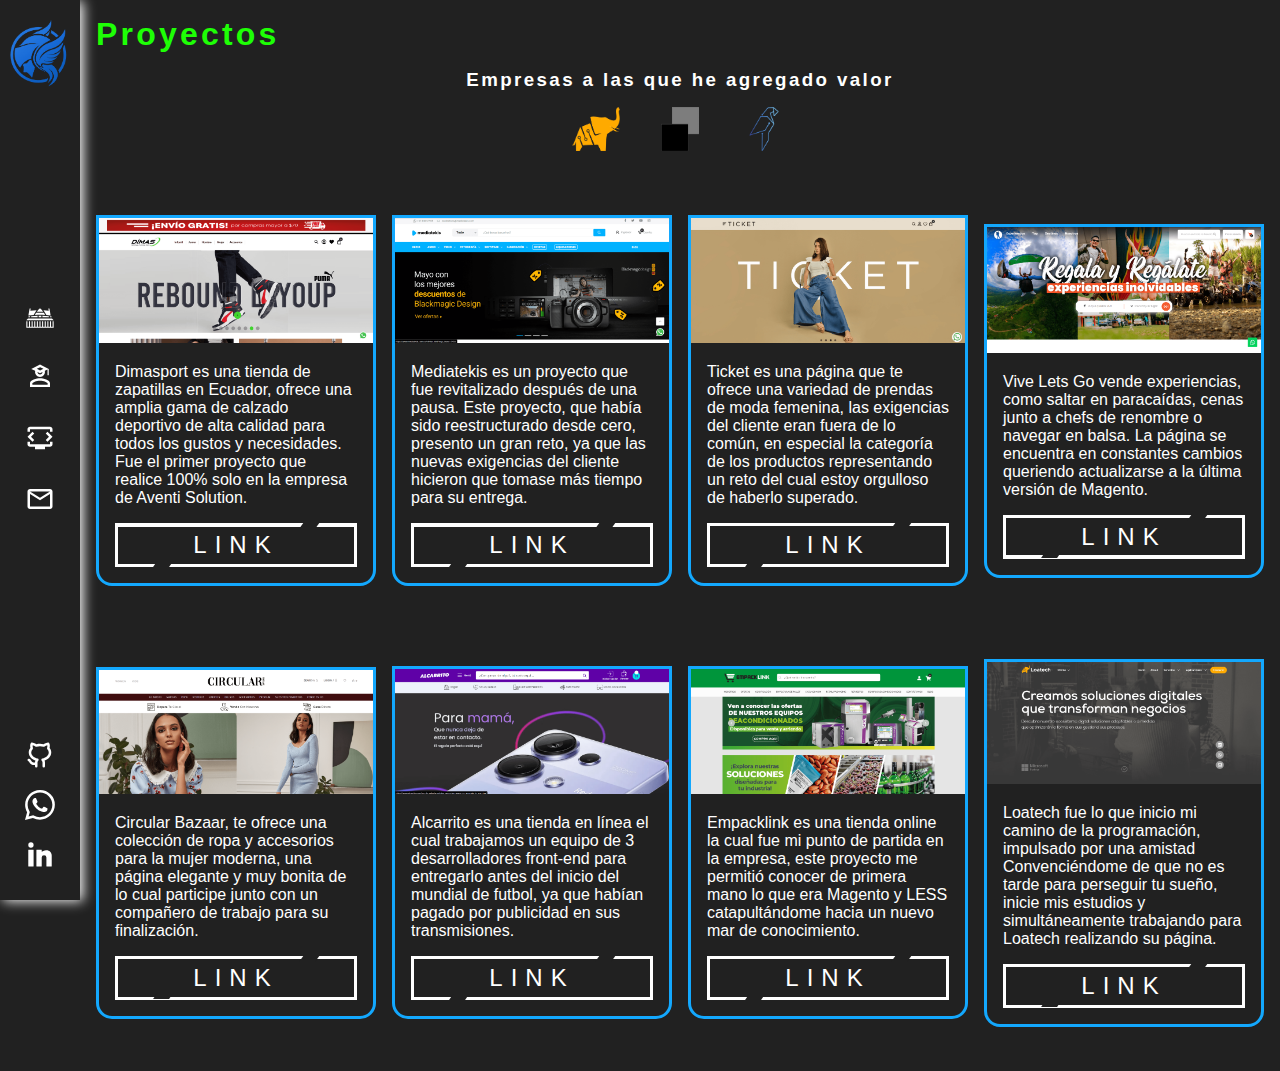
<file: jobs.html>
<!DOCTYPE html>
<html lang="en">
<head>
    <meta charset="UTF-8">
    <meta name="viewport" content="width=device-width, initial-scale=1.0">
    <link rel="stylesheet" href="./css/jobs.css">
    <script src="./Js/header-footer.js"></script>
    <title>Jobs</title>
</head>
<body class="page-container">
    <div id="header-placeholder"></div>
    <h1>Proyectos</h1>
    <div class="company">
        <h3>Empresas a las que he agregado valor</h3>
        <div class="imgcontainer">
            <a href="https://loatech.co/es/" target="_blank">
                <img src="./Img/logoLoatech.png" alt="loatech" loading="lazy">
            </a> 
            <a href="https://www.linkedin.com/company/blockmedia-sas/?originalSubdomain=co" target="_blank">
                <img src="./Img/logoBlockmedia.png" alt="blockmedia" loading="lazy">
            </a> 
            <a href="https://www.aventi.co/" target="_blank">
                <img src="./Img/logoAventi.png" alt="Aventi" loading="lazy">
            </a> 
        </div>
    </div>
    <div class="projectContainer">
        <div class="card one">
            <img src="./Img/dimas.png" alt="dimas" loading="lazy">
            <div class="text">
                <p>Dimasport es una tienda de zapatillas en Ecuador, ofrece una amplia gama de calzado deportivo de alta calidad para todos los gustos y necesidades. Fue el primer proyecto que realice 100% solo en la empresa de Aventi Solution.</p> 
                <a href="https://ecommerce.dimasport.ec/" target="_blank"><span>Link</span><i></i></a>
            </div>
        </div>
        <div class="card two">
            <img src="./Img/mediatekis.png" alt="mediatekis" loading="lazy">
            <div class="text">
                <p>Mediatekis es un proyecto que fue revitalizado después de una pausa. Este proyecto, que había sido reestructurado desde cero, presento un gran reto, ya que las nuevas exigencias del cliente hicieron que tomase más tiempo para su entrega. </p> 
                <a href="https://www.mediatekis.com.co/" target="_blank"><span>Link</span><i></i></a>
            </div>
        </div>
        <div class="card three">
            <img src="./Img/ticket.png" alt="ticket" loading="lazy">
            <div class="text">
                <p>Ticket es una página que te ofrece una variedad de prendas de moda femenina, las exigencias del cliente eran fuera de lo común, en especial la categoría de los productos representando un reto del cual estoy orgulloso de haberlo superado. </p> 
                <a href="https://www.ticketstores.co/" target="_blank"><span>Link</span><i></i></a>
            </div>
        </div>
        <div class="card four">
            <img src="./Img/vive.png" alt="vive"loading="lazy">
            <div class="text">
                <p>Vive Lets Go vende experiencias, como saltar en paracaídas, cenas junto a chefs de renombre o navegar en balsa. La página se encuentra en constantes cambios queriendo actualizarse a la última versión de Magento. </p> 
                <a href="https://www.viveletsgo.com.co/" target="_blank"><span>Link</span><i></i></a>
            </div>
        </div>
        <div class="card five">
            <img src="./Img/circular.png" alt="circular"loading="lazy">
            <div class="text">
                <p>Circular Bazaar, te ofrece una colección de ropa y accesorios para la mujer moderna, una página elegante y muy bonita de lo cual participe junto con un compañero de trabajo para su finalización. </p> 
                <a href="https://circularbazaar.com/" target="_blank"><span>Link</span><i></i></a>
            </div>
        </div>
        <div class="card six">
            <img src="./Img/carrito.png" alt="carrito" loading="lazy">
            <div class="text">
                <p>Alcarrito es una tienda en línea el cual trabajamos un equipo de 3 desarrolladores front-end para entregarlo antes del inicio del mundial de futbol, ya que habían pagado por publicidad en sus transmisiones. </p> 
                <a href="https://www.alcarrito.com/" target="_blank"><span>Link</span><i></i></a>
            </div>
        </div>
        <div class="card seven">
            <img src="./Img/empack.png" alt="empack" loading="lazy">
            <div class="text">
                <p>Empacklink es una tienda online la cual fue mi punto de partida en la empresa, este proyecto me permitió conocer de primera mano lo que era Magento y LESS catapultándome hacia un nuevo mar de conocimiento. </p> 
                <a href="https://www.empacklink.cl/" target="_blank"><span>Link</span><i></i></a>
            </div>
        </div>
        <div class="card eight">
            <img src="./Img/loatech.png" alt="loatech" loading="lazy">
            <div class="text">
                <p>Loatech fue lo que inicio mi camino de la programación, impulsado por una amistad Convenciéndome de que no es tarde para perseguir tu sueño, inicie mis estudios y simultáneamente trabajando para Loatech realizando su página. </p> 
                <a href="https://loatech.co/es/" target="_blank"><span>Link</span><i></i></a>
            </div>
        </div>
        
    </div>
</body>

</html>
</file>
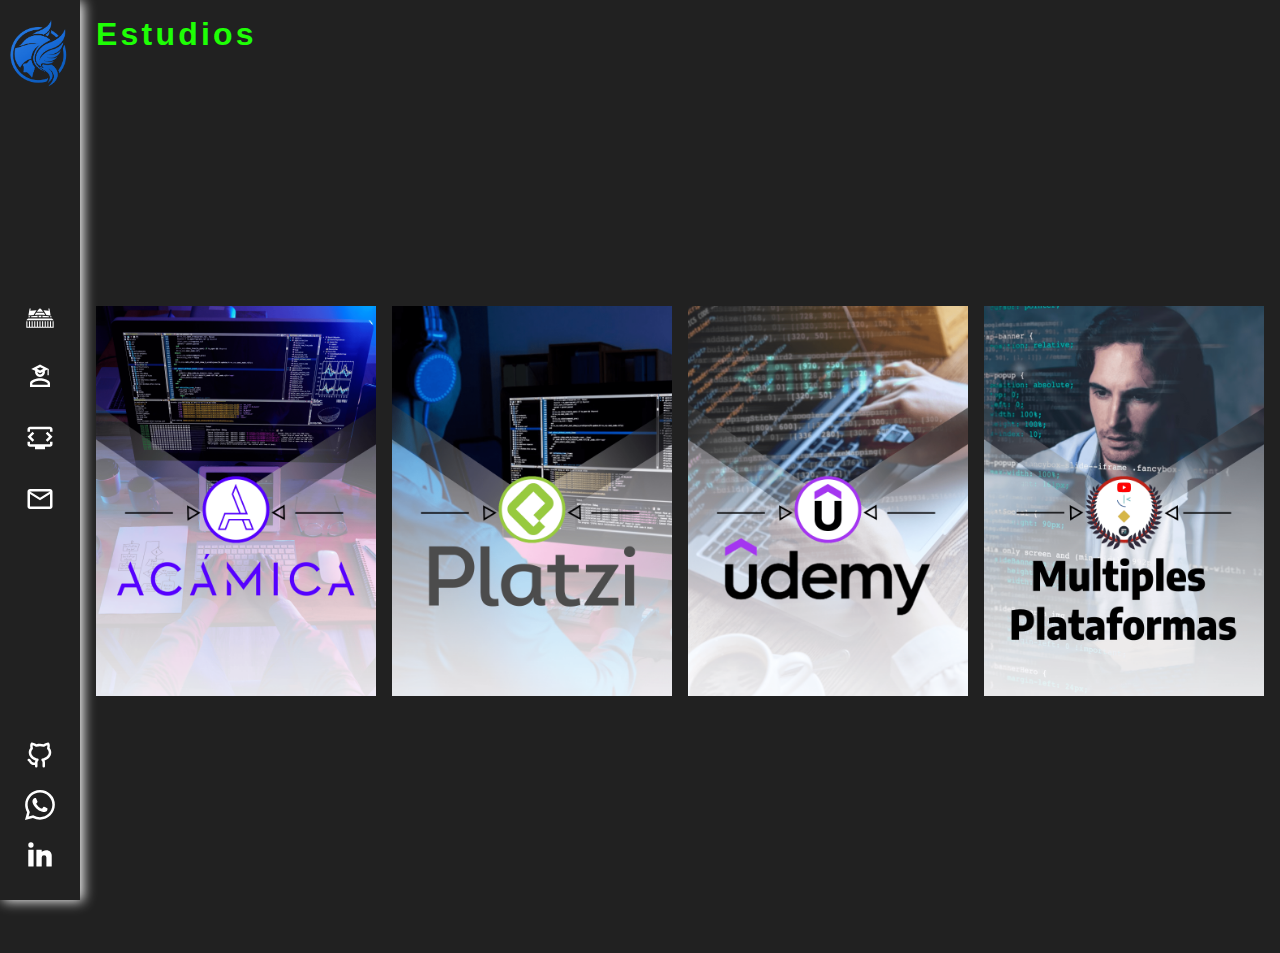
<file: studies.html>
<!DOCTYPE html>
<html lang="en">
<head>
    <meta charset="UTF-8">
    <meta name="viewport" content="width=device-width, initial-scale=1.0">
    <link rel="stylesheet" href="./css/studies.css">
    <script src="./Js/header-footer.js"></script>
    <title>Studies</title>
</head>
<body class="page-container">
    <div id="header-placeholder"></div>
    <h1>Estudios</h1>
    <div class="cardContainer">
        <div class="card one">
            <img src="./Img/posterAcamica.png" alt="posterAcamica" loading="lazy">
            <div class="backgroundBlack">
                <P>Mi experiencia como estudiante de fullstack en Acámica no solo fue educativa, sino reveladora. Aunque la formación abarcó aspectos de desarrollo tanto frontend como backend, descubrí que mi verdadera pasión se encontraba en el diseño frontend.
                    <br> <br>
                Fue el diseño lo que realmente me cautivó. Aprendí a crear interfaces atractivas y funcionales, combinando habilidades técnicas con un enfoque artístico para mejorar la experiencia del usuario.
                </P>
            </div>
        </div>
        <div class="card two">
            <img src="./Img/posterPlatzi.png" alt="posterPlatzi" loading="lazy">
            <div class="backgroundBlack">
                <P>Esta plataforma de estudio me guió a través de los principios clave del diseño responsive y mobile first, enseñándome a crear interfaces adaptativas y centradas en la experiencia del usuario. 
                    <br> <br>
                Además, exploré a fondo el uso de JavaScript para crear interacciones dinámicas y funcionales en mis proyectos. Gracias a Platzi, adquirí las habilidades necesarias para desarrollar aplicaciones web modernas y eficientes.</P>
            </div>
        </div>
        <div class="card three">
            <img src="./Img/posterUdemy.png" alt="posterUdemy" loading="lazy">
            <div class="backgroundBlack">
                <P>Se ha convertido en mi plataforma de elección para ampliar mis habilidades en desarrollo. Estoy explorado temas fundamentales como PHP, AJAX y MySQL, aprendiendo a crear aplicaciones dinámicas y potentes. 
                    <br> <br>    
                Además, estoy incursionado en tecnologías como React, que me permitira construir interfaces interactivas y escalables. La diversidad desde desarrollo back-end hasta front-end con WordPress, ha enriquecido mi conjunto de habilidades.</P>
            </div>
        </div>
        <div class="card four">
            <img src="./Img/posterVarios.png" alt="posterVarios" loading="lazy">
            <div class="backgroundBlack">
                <P>Me mantengo comprometido en mi camino de aprendizaje continuo en el desarrollo web. Sigo de cerca a figuras de Internet como Dalto, Midudev y Código Facilito, quienes me mantienen al tanto de las últimas prácticas en diseño y desarrollo.
                    <br> <br>    
                Realizo ejercicios desafiantes en plataformas como Frontend Mentor y JS Challenger para estimular constantemente mi cerebro y mejorar mis habilidades. Estoy dedicado a seguir aprendiendo y evolucionando en este apasionante campo.</P>
            </div>
        </div>
    </div>
</body>

</html>
</file>
<file: css/index.css>
html{font-size:62.5%}.page-container{display:flex;font-size:16px}.page-container .hero{padding-left:11rem;width:80%;height:100vh;display:flex;flex-direction:column;justify-content:center}.page-container .hero .title{width:100%;gap:2rem;margin-bottom:2rem}.page-container .hero .title h1{font-size:6rem;font-family:"Bebas Neue",sans-serif;letter-spacing:.5rem}.page-container .hero .title #typing-heading1{color:#1eff05}.page-container .hero .title #typing-heading2{color:#13a8fe;padding-left:12rem}.page-container .hero .text p{font-size:2rem;font-family:"Noto Sans",sans-serif;color:#fff}.page-container .hero .pdf{text-align:center;padding:1rem;border-radius:.8rem;background-color:#13a8fe;text-decoration:none;color:#fff;transition:transform .3s ease;margin-top:3rem;font-family:"Noto Sans",sans-serif;display:none}.page-container .hero .pdf:hover{background-color:#1eff05;transform:scale(1.1)}.page-container .discord{position:relative;width:20%;height:95vh;margin:2rem 6rem 2rem 2rem;border-radius:2rem;box-shadow:0 0 2rem 0 #fff}.page-container .discord .section-one{background-color:rgba(0,0,0,0);height:17rem}.page-container .discord .section-one img{width:100%;height:10rem;border-top-left-radius:2rem;border-top-right-radius:2rem}.page-container .discord .section-one .technology{position:relative;bottom:9.5rem;width:55%;left:117px}.page-container .discord .section-one .technology p{color:#fff;font-family:"Noto Sans",sans-serif;font-size:12px;margin-bottom:.5rem}.page-container .discord .section-one .me-container{position:relative;bottom:3rem;left:1.5rem;border-radius:50%;width:9.5rem;height:9.5rem;display:flex;justify-content:center;align-items:center}.page-container .discord .section-one .me-container img{border-radius:50%;width:8rem;height:8rem}.page-container .discord .section-one .me-container .greenContainer{width:3rem;height:3rem;border-radius:50%;position:absolute;bottom:1rem;right:.5rem;display:flex;justify-content:center;align-items:center}.page-container .discord .section-one .me-container .greenContainer .greenPoint{background-color:#209912;width:2rem;height:2rem;border-radius:50%}.page-container .discord .section-two{padding:0 2rem;font-family:"Noto Sans",sans-serif;color:#fff}.page-container .discord .section-two .state{display:flex;margin-top:.5rem}.page-container .discord .section-two .state svg{margin-right:.5rem}.page-container .discord .section-two .aboutMe{display:grid;gap:.8rem;margin-top:1rem}.page-container .discord .section-two .aboutMe P{font-size:1.2rem}.page-container .discord .section-two .aboutMe .game{display:flex}.page-container .discord .section-two .aboutMe .game .img{width:30%}.page-container .discord .section-two .aboutMe .game .img img{width:100%}.page-container .discord .section-two .aboutMe .game .text{width:60%;margin-left:1rem}.page-container .discord .section-two .aboutMe a{position:absolute;width:85%;bottom:1rem;background-color:#fff;color:#fff;text-decoration:none;text-transform:uppercase;font-size:1.5rem;letter-spacing:.5rem;font-weight:400;padding:.5rem 1rem;transition:.5s;display:flex;justify-content:center}.page-container .discord .section-two .aboutMe a span{background-color:rgba(0,0,0,0)}.page-container .discord .section-two .aboutMe a:hover{background-color:#13a8fe;color:#13a8fe;letter-spacing:.7rem;box-shadow:0 0 3.5rem #13a8fe}.page-container .discord .section-two .aboutMe a:hover i::before{width:1rem;left:20%}.page-container .discord .section-two .aboutMe a:hover i::after{width:1rem;left:80%}.page-container .discord .section-two .aboutMe a::before{content:"";position:absolute;inset:.2rem;background-color:#212121}.page-container .discord .section-two .aboutMe a span{position:relative;z-index:1}.page-container .discord .section-two .aboutMe a i::before{content:"";position:absolute;top:0;left:80%;width:1rem;height:.4rem;background-color:#212121;transform:translateX(-50%) skewX(325deg);transition:.5s}.page-container .discord .section-two .aboutMe a i::after{content:"";position:absolute;bottom:0;left:20%;width:1rem;height:.4rem;background-color:#212121;transform:translateX(-50%) skewX(325deg);transition:.5s}@keyframes blinkCursor{0%,100%{opacity:1}50%{opacity:0}}@media(max-width: 1080px){.page-container .discord{margin:1rem;width:35%}.page-container .discord .section-two{overflow:scroll;height:57vh}.page-container .discord .section-two::-webkit-scrollbar{width:.5rem;height:0}.page-container .discord .section-two::-webkit-scrollbar-thumb{border-radius:10px;-webkit-box-shadow:inset 0 0 6px rgba(0,0,0,.3);background-color:#fff}}@media(max-width: 768px){.page-container{display:block}.page-container .hero{width:95%;padding-left:9rem}.page-container .hero .title h1{font-size:3.4rem}.page-container .hero .title #typing-heading2{padding-left:8rem}.page-container .hero .text p{font-size:1.6rem}.page-container .hero .pdf{display:initial}.page-container .discord{display:none}}/*# sourceMappingURL=home.css.map */
</file>
<file: css/form.css>
.page-container h1{padding:1rem 1rem 1rem 6rem;color:#1eff05;letter-spacing:.2rem;font-family:"Bebas Neue",sans-serif}.page-container .formContainer{justify-content:center;display:flex;height:90vh;align-items:center;padding-left:5rem}.page-container .formContainer form{display:flex;justify-content:center;z-index:100;width:70%}.page-container .formContainer form .container{width:100%;border-top-left-radius:.5rem;border-top-right-radius:.5rem;background-color:#fff;box-shadow:3px 1px 12px 0px #fff;position:relative}.page-container .formContainer form .container .free{background-color:rgba(0,0,0,0);width:110px;position:absolute;right:30px}.page-container .formContainer form .container .title{padding:1rem 9rem 1rem 1rem;border-top-left-radius:.5rem;border-top-right-radius:.5rem;background:linear-gradient(0deg, rgb(9, 98, 112) 24%, rgb(7, 93, 128) 82%);height:130px}.page-container .formContainer form .container .title h1{background-color:rgba(0,0,0,0);padding:0;color:#fff}.page-container .formContainer form .container .title p{background-color:rgba(0,0,0,0);color:#fff;font-family:"Noto Sans",sans-serif}.page-container .formContainer form .container .inputGroup{display:flex;flex-direction:column;padding:1rem;margin:1rem;background-color:#e1e1e1;border-radius:8px}.page-container .formContainer form .container .inputGroup input,.page-container .formContainer form .container .inputGroup textarea{padding:1rem;margin-bottom:1rem;border-radius:.8rem;border:none;font-family:"Noto Sans",sans-serif;background-color:#fff;resize:none;color:#212121}.page-container .formContainer form .container .inputGroup input::placeholder,.page-container .formContainer form .container .inputGroup textarea::placeholder{color:#212121;font-family:"Noto Sans",sans-serif}.page-container .formContainer form .container .inputGroup input:last-child,.page-container .formContainer form .container .inputGroup textarea:last-child{margin:0}.page-container .formContainer form .container .inputGroup .btn{position:relative;background-color:#212121;color:#212121;border:none;text-decoration:none;text-transform:uppercase;font-size:1.5rem;letter-spacing:.5rem;font-weight:400;padding:.5rem 1rem;transition:.5s;width:100%;display:flex;justify-content:center}.page-container .formContainer form .container .inputGroup .btn span{background-color:rgba(0,0,0,0);position:relative;z-index:1}.page-container .formContainer form .container .inputGroup .btn:hover{background-color:#13a8fe;color:#13a8fe;letter-spacing:.7rem;box-shadow:0 0 3.5rem #13a8fe}.page-container .formContainer form .container .inputGroup .btn:hover i::before{width:1rem;left:20%}.page-container .formContainer form .container .inputGroup .btn:hover i::after{width:1rem;left:80%}.page-container .formContainer form .container .inputGroup .btn::before{content:"";position:absolute;inset:.2rem;background-color:#fff}.page-container .formContainer form .container .inputGroup .btn i::before{content:"";position:absolute;top:0;left:80%;width:1rem;height:.4rem;background-color:#fff;transform:translateX(-50%) skewX(325deg);transition:.5s}.page-container .formContainer form .container .inputGroup .btn i::after{content:"";position:absolute;bottom:0;left:20%;width:1rem;height:.4rem;background-color:#fff;transform:translateX(-50%) skewX(325deg);transition:.5s}@media(max-width: 768px){.page-container .formContainer form{width:90%}.page-container .formContainer form .container .title{height:140px}}@media(max-width: 550px){.page-container .formContainer form .container .free{display:none}.page-container .formContainer form .container .title{padding:1rem}.page-container .formContainer form .container .title p{font-size:12px}}/*# sourceMappingURL=form.css.map */
</file>
<file: css/header.css>
*{margin:0;box-sizing:border-box;background-color:#212121}header{width:80px;position:fixed;z-index:9}header .content{height:100vh;padding:20px 0;align-items:center;display:flex;flex-direction:column;justify-content:space-between;box-shadow:3px 1px 12px 0px #fff}header .content a{display:flex;align-items:center}header .content .contentImgLogo .logoBlue{width:70px}header .content nav{width:100%}header .content nav ul{list-style:none;display:flex;flex-direction:column;justify-content:end;gap:25px;padding:0px;align-items:center}header .content nav ul li{width:100%;display:flex;justify-content:center}header .content nav ul li a{text-decoration:none;width:100%}header .content nav ul li a .option{width:100%;text-align:center;line-height:13px;position:relative;left:0;padding-bottom:5px}header .content nav ul li a .option .icon{font-size:30px;background-color:rgba(0,0,0,0)}header .content nav ul li a .option p{font-family:josefin Sans;font-size:13px;color:#fff}header .content nav ul li a .inicio:hover::after,header .content nav ul li a .estudios:hover::after,header .content nav ul li a .Proyectos:hover::after,header .content nav ul li a .formulario:hover::after,header .content nav ul li a .idioma:hover::after{content:attr(data-tooltip);position:absolute;background-color:#000;color:#fff;padding:5px 10px;border-radius:5px;bottom:100%;transform:translateX(-75%);white-space:nowrap;opacity:1;transition:opacity 3.3s ease}header .content nav ul li #home:hover{background-color:#01c4e7}header .content nav ul li #home:hover .inicio:hover{background-color:#01c4e7}header .content nav ul li #studies:hover{background-color:#2b97fa}header .content nav ul li #studies:hover .estudios:hover{background-color:#2b97fa}header .content nav ul li #jobs:hover{background-color:#6664ff}header .content nav ul li #jobs:hover .Proyectos:hover{background-color:#6664ff}header .content nav ul li #form:hover{background-color:#9a27f7}header .content nav ul li #form:hover .formulario:hover{background-color:#9a27f7}header .content nav ul li #lenguajes:hover{background-color:#c501e2}header .content nav ul li #lenguajes:hover .idioma:hover{background-color:#c501e2}header .content .blockOne{padding:0 10px}header .content .blockOne .socialMedia .github,header .content .blockOne .socialMedia .whatsapp,header .content .blockOne .socialMedia .linkedin{width:50px;height:50px;display:flex;align-items:center;justify-content:center}header .content .blockOne .socialMedia .github .icon,header .content .blockOne .socialMedia .whatsapp .icon,header .content .blockOne .socialMedia .linkedin .icon{font-size:30px;transition:all .5s ease}header .content .blockOne .socialMedia .github:hover .icon,header .content .blockOne .socialMedia .whatsapp:hover .icon,header .content .blockOne .socialMedia .linkedin:hover .icon{font-size:45px}@media(max-width: 768px){header{width:70px}}/*# sourceMappingURL=header.css.map */
</file>
<file: css/home.css>
html{font-size:62.5%}.page-container{display:flex;font-size:16px}.page-container .hero{padding-left:11rem;width:80%;height:100vh;display:flex;flex-direction:column;justify-content:center}.page-container .hero .title{width:100%;gap:2rem;margin-bottom:2rem}.page-container .hero .title h1{font-size:6rem;font-family:"Bebas Neue",sans-serif;letter-spacing:.5rem}.page-container .hero .title #typing-heading1{color:#1eff05}.page-container .hero .title #typing-heading2{color:#13a8fe;padding-left:12rem}.page-container .hero .text p{font-size:2rem;font-family:"Noto Sans",sans-serif;color:#fff}.page-container .hero .pdf{text-align:center;padding:1rem;border-radius:.8rem;background-color:#13a8fe;text-decoration:none;color:#fff;transition:transform .3s ease;margin-top:3rem;font-family:"Noto Sans",sans-serif;display:none}.page-container .hero .pdf:hover{background-color:#1eff05;transform:scale(1.1)}.page-container .discord{position:relative;width:20%;height:95vh;margin:2rem 6rem 2rem 2rem;border-radius:2rem;box-shadow:0 0 2rem 0 #fff}.page-container .discord .section-one{background-color:rgba(0,0,0,0);height:17rem}.page-container .discord .section-one img{width:100%;height:10rem;border-top-left-radius:2rem;border-top-right-radius:2rem}.page-container .discord .section-one .technology{position:relative;bottom:9.5rem;width:55%;left:117px}.page-container .discord .section-one .technology p{color:#fff;font-family:"Noto Sans",sans-serif;font-size:12px;margin-bottom:.5rem}.page-container .discord .section-one .me-container{position:relative;bottom:3rem;left:1.5rem;border-radius:50%;width:9.5rem;height:9.5rem;display:flex;justify-content:center;align-items:center}.page-container .discord .section-one .me-container img{border-radius:50%;width:8rem;height:8rem}.page-container .discord .section-one .me-container .greenContainer{width:3rem;height:3rem;border-radius:50%;position:absolute;bottom:1rem;right:.5rem;display:flex;justify-content:center;align-items:center}.page-container .discord .section-one .me-container .greenContainer .greenPoint{background-color:#209912;width:2rem;height:2rem;border-radius:50%}.page-container .discord .section-two{padding:0 2rem;font-family:"Noto Sans",sans-serif;color:#fff}.page-container .discord .section-two .state{display:flex;margin-top:.5rem}.page-container .discord .section-two .state svg{margin-right:.5rem}.page-container .discord .section-two .aboutMe{display:grid;gap:.8rem;margin-top:1rem}.page-container .discord .section-two .aboutMe P{font-size:1.2rem}.page-container .discord .section-two .aboutMe .game{display:flex}.page-container .discord .section-two .aboutMe .game .img{width:30%}.page-container .discord .section-two .aboutMe .game .img img{width:100%}.page-container .discord .section-two .aboutMe .game .text{width:60%;margin-left:1rem}.page-container .discord .section-two .aboutMe a{position:absolute;width:85%;bottom:1rem;background-color:#fff;color:#fff;text-decoration:none;text-transform:uppercase;font-size:1.5rem;letter-spacing:.5rem;font-weight:400;padding:.5rem 1rem;transition:.5s;display:flex;justify-content:center}.page-container .discord .section-two .aboutMe a span{background-color:rgba(0,0,0,0)}.page-container .discord .section-two .aboutMe a:hover{background-color:#13a8fe;color:#13a8fe;letter-spacing:.7rem;box-shadow:0 0 3.5rem #13a8fe}.page-container .discord .section-two .aboutMe a:hover i::before{width:1rem;left:20%}.page-container .discord .section-two .aboutMe a:hover i::after{width:1rem;left:80%}.page-container .discord .section-two .aboutMe a::before{content:"";position:absolute;inset:.2rem;background-color:#212121}.page-container .discord .section-two .aboutMe a span{position:relative;z-index:1}.page-container .discord .section-two .aboutMe a i::before{content:"";position:absolute;top:0;left:80%;width:1rem;height:.4rem;background-color:#212121;transform:translateX(-50%) skewX(325deg);transition:.5s}.page-container .discord .section-two .aboutMe a i::after{content:"";position:absolute;bottom:0;left:20%;width:1rem;height:.4rem;background-color:#212121;transform:translateX(-50%) skewX(325deg);transition:.5s}@keyframes blinkCursor{0%,100%{opacity:1}50%{opacity:0}}@media(max-width: 1080px){.page-container .discord{margin:1rem;width:35%}.page-container .discord .section-two{overflow:scroll;height:57vh}.page-container .discord .section-two::-webkit-scrollbar{width:.5rem;height:0}.page-container .discord .section-two::-webkit-scrollbar-thumb{border-radius:10px;-webkit-box-shadow:inset 0 0 6px rgba(0,0,0,.3);background-color:#fff}}@media(max-width: 768px){.page-container{display:block}.page-container .hero{width:95%;padding-left:9rem}.page-container .hero .title h1{font-size:3.4rem}.page-container .hero .title #typing-heading2{padding-left:8rem}.page-container .hero .text p{font-size:1.6rem}.page-container .hero .pdf{display:initial}.page-container .discord{display:none}}/*# sourceMappingURL=home.css.map */
</file>
<file: css/jobs.css>
.page-container h1{padding:1rem 1rem 0 6rem;color:#1eff05;letter-spacing:.2rem;font-family:"Bebas Neue",sans-serif}.page-container .company{text-align:center;width:100%;font-family:"Bebas Neue",sans-serif;color:#fff}.page-container .company h3{padding:0rem 1rem 0 6rem;margin-top:1rem;letter-spacing:.15rem}.page-container .company .imgcontainer{padding:0rem 1rem 0 6rem;position:relative;display:flex;justify-content:center;gap:20px;height:5rem}.page-container .company .imgcontainer a:hover{border-bottom:4px solid #13a8fe}.page-container .company .imgcontainer a:hover::after{content:"";background-color:#212121;height:6px;width:62px;display:block;position:relative;top:5px;animation:lineMove 1s linear infinite}.page-container .company .imgcontainer a img{width:3rem;margin:1rem .5rem .3rem;transition:.5s}.page-container .company .imgcontainer a img:hover{cursor:pointer}.page-container .projectContainer{padding:1rem 1rem 1rem 6rem;gap:1rem;display:grid;grid-template-columns:repeat(4, 1fr);place-items:center;height:100vh}.page-container .projectContainer .card{position:relative;border:.2rem solid #13a8fe;border-bottom-left-radius:1rem;border-bottom-right-radius:1rem}.page-container .projectContainer .card img{width:100%}.page-container .projectContainer .card .text{padding:1rem;background-color:rgba(0,0,0,0);color:#fff;font-family:"Noto Sans",sans-serif}.page-container .projectContainer .card .text p{padding-bottom:1rem}.page-container .projectContainer .card .text a{position:relative;background-color:#fff;color:#fff;text-decoration:none;text-transform:uppercase;font-size:1.5rem;letter-spacing:.5rem;font-weight:400;padding:.5rem 1rem;transition:.5s;width:100%;display:flex;justify-content:center}.page-container .projectContainer .card .text a span{background-color:rgba(0,0,0,0)}.page-container .projectContainer .card .text a:hover{background-color:#1eff05;color:#1eff05;letter-spacing:.7rem;box-shadow:0 0 3.5rem #1eff05}.page-container .projectContainer .card .text a:hover i::before{width:1rem;left:20%}.page-container .projectContainer .card .text a:hover i::after{width:1rem;left:80%}.page-container .projectContainer .card .text a::before{content:"";position:absolute;inset:.2rem;background-color:#212121}.page-container .projectContainer .card .text a span{position:relative;z-index:1}.page-container .projectContainer .card .text a i::before{content:"";position:absolute;top:0;left:80%;width:1rem;height:.4rem;background-color:#212121;transform:translateX(-50%) skewX(325deg);transition:.5s}.page-container .projectContainer .card .text a i::after{content:"";position:absolute;bottom:0;left:20%;width:1rem;height:.4rem;background-color:#212121;transform:translateX(-50%) skewX(325deg);transition:.5s}@keyframes lineMove{0%{transform:translateX(-100%)}100%{transform:translateX(100%)}}@media(max-width: 1080px){.page-container .projectContainer{grid-template-columns:repeat(2, 1fr)}}@media(max-width: 550px){.page-container .projectContainer{grid-template-columns:repeat(1, 1fr)}}/*# sourceMappingURL=jobs.css.map */
</file>
<file: css/studies.css>
.page-container h1{padding:1rem 1rem 0 6rem;color:#1eff05;letter-spacing:.2rem;font-family:"Bebas Neue",sans-serif}.page-container .cardContainer{padding:1rem 1rem 1rem 6rem;gap:1rem;display:grid;grid-template-columns:repeat(4, 1fr);place-items:center;height:100vh}.page-container .cardContainer .card{position:relative}.page-container .cardContainer .card img{width:100%}.page-container .cardContainer .card .backgroundBlack{background-color:rgba(33,33,33,.8);width:100%;height:100%;position:absolute;top:0;opacity:0;transition:all .3s ease}.page-container .cardContainer .card .backgroundBlack p{font-family:"Noto Sans",sans-serif;padding:.5rem;position:absolute;background-color:rgba(0,0,0,0);color:#fff;display:flex;align-items:center;height:100%}.page-container .cardContainer .card:hover .backgroundBlack{opacity:1}@media(max-width: 1080px){.page-container .cardContainer{grid-template-columns:repeat(2, 1fr)}}@media(max-width: 550px){.page-container .cardContainer{grid-template-columns:repeat(1, 1fr)}}/*# sourceMappingURL=studies.css.map */
</file>
